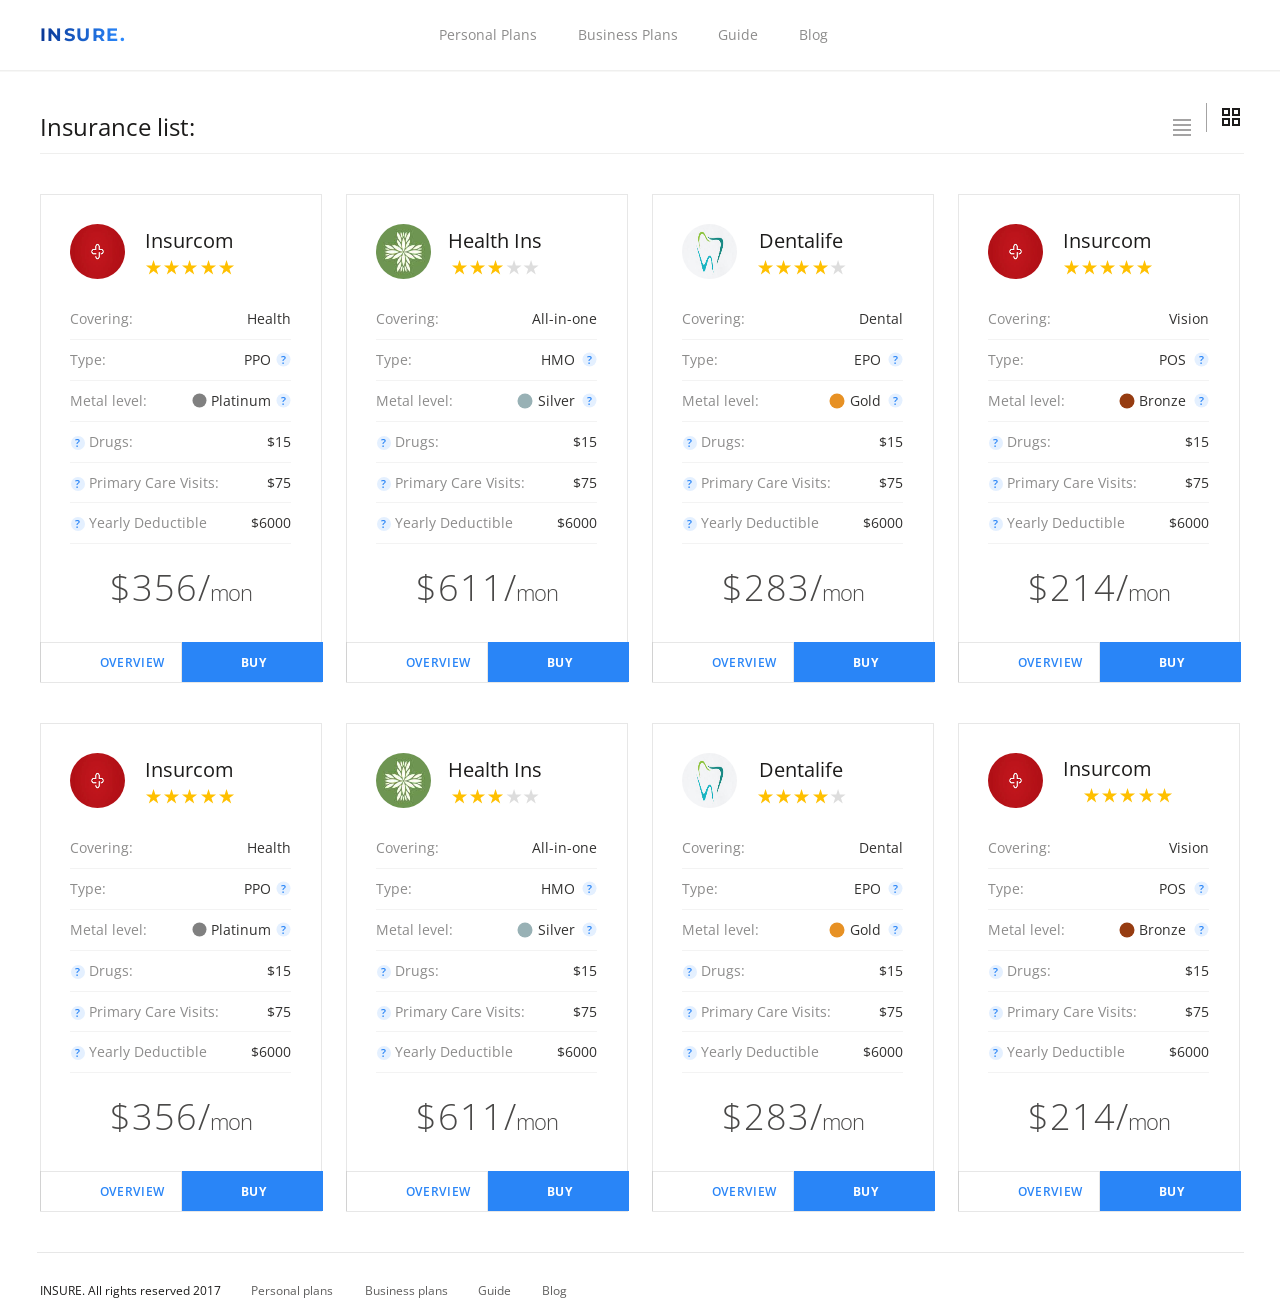
<file: index.html>
<!DOCTYPE html><html lang=en><head><meta charset=UTF-8><meta name=viewport content="width=device-width, initial-scale=1.0, maximum-scale=1.0, user-scalable=no"><title>Test task</title><link rel=stylesheet type=text/css href=./css/style.css><link href="https://fonts.googleapis.com/css?family=Montserrat:900" rel=stylesheet><link href="https://fonts.googleapis.com/css?family=Open+Sans:400,600,700,300" rel=stylesheet></head><body><div class=wrap id=content><div id=container><section class=heat><div class=container><div class=heat__box><h1 class=heat__box__logo>INSURE.</h1><nav class=heat__box__nav><a class=heat__box__nav__link>Personal Plans</a> <a class="heat__box__nav__link heat__box__nav__link--margin">Business Plans</a> <a class="heat__box__nav__link heat__box__nav__link--margin">Guide</a> <a class=heat__box__nav__link>Blog</a></nav><button class=heat_mobile__header__button><div class=heat_mobile__header__button__hamburger></div><div class=heat_mobile__header__button__hamburger></div><div class=heat_mobile__header__button__hamburger></div></button></div></div></section><section class=insurance_list><div class=container><div class=insurance_list--box><h3 class=insurance_list__title>Insurance list:</h3><nav class=insurance_list__menu><button href="/" id=btn1 class=insurance_list__menu__link><div class="insurance_list__menu__link--table insurance_list__menu__link--table_card"></div><div class="insurance_list__menu__link--table insurance_list__menu__link--table_card"></div><div class="insurance_list__menu__link--table insurance_list__menu__link--table_card"></div><div class="insurance_list__menu__link--table insurance_list__menu__link--table_card"></div></button> <button href="/" id=btn2 class="insurance_list__menu__link insurance_list__menu__link--table_list"><div class="insurance_list__menu__link--card insurance_list__menu__link--card_card"></div><div class="insurance_list__menu__link--card insurance_list__menu__link--card_card"></div><div class="insurance_list__menu__link--card insurance_list__menu__link--card_card"></div><div class="insurance_list__menu__link--card insurance_list__menu__link--card_card"></div></button></nav></div></div></section><section class=insurance_card><div class=container><div class=insurance_card__container><article class=insurance_card__box><div class=insurance_card__box__logo><img src=./images/pic/icon/icon_1.jpg class=insurance_card__box__logo__img><div class=insurance_card__box__star_box><p class=insurance_card__box__star_box__content>Insurcom</p><div class=insurance_card__box__star_box__star><div class=insurance_card__box__star_box__star><svg width=17 height=15 viewbox="0 0 17 15" version=1.1 xmlns=http://www.w3.org/2000/svg xmlns:xlink=http://www.w3.org/1999/xlink><g id=Canvas fill=none><path id="Star 2" d="M 7.94118 0L 9.72408 5.52786L 15.4937 5.52786L 10.826 8.94427L 12.6089 14.4721L 7.94118 11.0557L 3.27347 14.4721L 5.05638 8.94427L 0.388669 5.52786L 6.15827 5.52786L 7.94118 0Z" transform="translate(0.588257 0)" fill=#FFC000></path></g></svg></div><div class=insurance_card__box__star_box__star><svg width=17 height=15 viewbox="0 0 17 15" version=1.1 xmlns=http://www.w3.org/2000/svg xmlns:xlink=http://www.w3.org/1999/xlink><g id=Canvas fill=none><path id="Star 2" d="M 7.94118 0L 9.72408 5.52786L 15.4937 5.52786L 10.826 8.94427L 12.6089 14.4721L 7.94118 11.0557L 3.27347 14.4721L 5.05638 8.94427L 0.388669 5.52786L 6.15827 5.52786L 7.94118 0Z" transform="translate(0.588257 0)" fill=#FFC000></path></g></svg></div><div class=insurance_card__box__star_box__star><svg width=17 height=15 viewbox="0 0 17 15" version=1.1 xmlns=http://www.w3.org/2000/svg xmlns:xlink=http://www.w3.org/1999/xlink><g id=Canvas fill=none><path id="Star 2" d="M 7.94118 0L 9.72408 5.52786L 15.4937 5.52786L 10.826 8.94427L 12.6089 14.4721L 7.94118 11.0557L 3.27347 14.4721L 5.05638 8.94427L 0.388669 5.52786L 6.15827 5.52786L 7.94118 0Z" transform="translate(0.588257 0)" fill=#FFC000></path></g></svg></div><div class=insurance_card__box__star_box__star><svg width=17 height=15 viewbox="0 0 17 15" version=1.1 xmlns=http://www.w3.org/2000/svg xmlns:xlink=http://www.w3.org/1999/xlink><g id=Canvas fill=none><path id="Star 2" d="M 7.94118 0L 9.72408 5.52786L 15.4937 5.52786L 10.826 8.94427L 12.6089 14.4721L 7.94118 11.0557L 3.27347 14.4721L 5.05638 8.94427L 0.388669 5.52786L 6.15827 5.52786L 7.94118 0Z" transform="translate(0.588257 0)" fill=#FFC000></path></g></svg></div><div class=insurance_card__box__star_box__star><svg width=17 height=15 viewbox="0 0 17 15" version=1.1 xmlns=http://www.w3.org/2000/svg xmlns:xlink=http://www.w3.org/1999/xlink><g id=Canvas fill=none><path id="Star 2" d="M 7.94118 0L 9.72408 5.52786L 15.4937 5.52786L 10.826 8.94427L 12.6089 14.4721L 7.94118 11.0557L 3.27347 14.4721L 5.05638 8.94427L 0.388669 5.52786L 6.15827 5.52786L 7.94118 0Z" transform="translate(0.588257 0)" fill=#FFC000></path></g></svg></div></div></div></div><div class=insurance_card__box__content><p class=insurance_card__box__description>Covering:</p><p class=insurance_card__box__value>Health</p></div><div class="insurance_card__box__content insurance_card__box__content--bottom"><p class=insurance_card__box__description>Type:</p><div class="insurance_card__box__content__box insurance_card__box__content__box--right"><p class=insurance_card__box__value>PPO</p><span class="insurance_table__table__tr__what--margin_left insurance_table__table__tr__what">?</span></div></div><div class="insurance_card__box__content insurance_card__box__content--bottom"><p class=insurance_card__box__description>Metal level:</p><div class="insurance_card__box__content__box insurance_card__box__content__box--right"><div class="insurance_table__table__tr__color insurance_table__table__tr__color--platinum insurance_table__table__tr__color--margin"></div><p class=insurance_card__box__value>Platinum</p><span class="insurance_table__table__tr__what--margin_left insurance_table__table__tr__what">?</span></div></div><div class="insurance_card__box__content insurance_card__box__content--bottom"><div class=insurance_card__box__content__box><span class=insurance_table__table__tr__what>?</span><p class="insurance_card__box__description insurance_card__box__description--padding">Drugs:</p></div><p class=insurance_card__box__value>$15</p></div><div class="insurance_card__box__content insurance_card__box__content--bottom insurance_card__box__content--bottom_padding"><div class=insurance_card__box__content__box><span class=insurance_table__table__tr__what>?</span><p class="insurance_card__box__description insurance_card__box__description--padding">Primary Care Visits:</p></div><p class=insurance_card__box__value>$75</p></div><div class="insurance_card__box__content insurance_card__box__content--bottom"><div class=insurance_card__box__content__box><span class=insurance_table__table__tr__what>?</span><p class="insurance_card__box__description insurance_card__box__description--padding">Yearly Deductible</p></div><p class=insurance_card__box__value>$6000</p></div><div class=insurance_card__box__mon><p class=insurance_card__box__mon__content>$356/<span class=insurance_card__box__mon__content--mon>mon</span></p></div><div class=insurance_card__box__button><button class="insurance_table__table__tr__button insurance_table__table__tr__button--overviwe insurance_card__button">Overview</button> <button class="insurance_table__table__tr__button insurance_table__table__tr__button--buy insurance_card__button">BUy</button></div></article><article class="insurance_card__box insurance_card__box--health"><div class=insurance_card__box__logo><img src=./images/pic/icon/icon_2.png class=insurance_card__box__logo__img><div class=insurance_card__box__star_box><p class="insurance_card__box__star_box__content insurance_card__box__star_box__content--health">Health Ins</p><div class=insurance_card__box__star_box__star><div class=insurance_card__box__star_box__star><svg width=17 height=15 viewbox="0 0 17 15" version=1.1 xmlns=http://www.w3.org/2000/svg xmlns:xlink=http://www.w3.org/1999/xlink><g id=Canvas fill=none><path id="Star 2" d="M 7.94118 0L 9.72408 5.52786L 15.4937 5.52786L 10.826 8.94427L 12.6089 14.4721L 7.94118 11.0557L 3.27347 14.4721L 5.05638 8.94427L 0.388669 5.52786L 6.15827 5.52786L 7.94118 0Z" transform="translate(0.588257 0)" fill=#FFC000></path></g></svg></div><div class=insurance_card__box__star_box__star><svg width=17 height=15 viewbox="0 0 17 15" version=1.1 xmlns=http://www.w3.org/2000/svg xmlns:xlink=http://www.w3.org/1999/xlink><g id=Canvas fill=none><path id="Star 2" d="M 7.94118 0L 9.72408 5.52786L 15.4937 5.52786L 10.826 8.94427L 12.6089 14.4721L 7.94118 11.0557L 3.27347 14.4721L 5.05638 8.94427L 0.388669 5.52786L 6.15827 5.52786L 7.94118 0Z" transform="translate(0.588257 0)" fill=#FFC000></path></g></svg></div><div class=insurance_card__box__star_box__star><svg width=17 height=15 viewbox="0 0 17 15" version=1.1 xmlns=http://www.w3.org/2000/svg xmlns:xlink=http://www.w3.org/1999/xlink><g id=Canvas fill=none><path id="Star 2" d="M 7.94118 0L 9.72408 5.52786L 15.4937 5.52786L 10.826 8.94427L 12.6089 14.4721L 7.94118 11.0557L 3.27347 14.4721L 5.05638 8.94427L 0.388669 5.52786L 6.15827 5.52786L 7.94118 0Z" transform="translate(0.588257 0)" fill=#FFC000></path></g></svg></div><div class=insurance_card__box__star_box__star><svg width=16 height=15 viewbox="0 0 16 15" version=1.1 xmlns=http://www.w3.org/2000/svg xmlns:xlink=http://www.w3.org/1999/xlink><g id=Canvas fill=none><path id="Star 2" d="M 7.94118 0L 9.72408 5.52786L 15.4937 5.52786L 10.826 8.94427L 12.6089 14.4721L 7.94118 11.0557L 3.27347 14.4721L 5.05638 8.94427L 0.388669 5.52786L 6.15827 5.52786L 7.94118 0Z" transform="translate(0.117676 0)" fill=#1C1B1A fill-opacity=0.15></path></g></svg></div><div class=insurance_card__box__star_box__star><svg width=16 height=15 viewbox="0 0 16 15" version=1.1 xmlns=http://www.w3.org/2000/svg xmlns:xlink=http://www.w3.org/1999/xlink><g id=Canvas fill=none><path id="Star 2" d="M 7.94118 0L 9.72408 5.52786L 15.4937 5.52786L 10.826 8.94427L 12.6089 14.4721L 7.94118 11.0557L 3.27347 14.4721L 5.05638 8.94427L 0.388669 5.52786L 6.15827 5.52786L 7.94118 0Z" transform="translate(0.117676 0)" fill=#1C1B1A fill-opacity=0.15></path></g></svg></div></div></div></div><div class=insurance_card__box__content><p class=insurance_card__box__description>Covering:</p><p class=insurance_card__box__value>All-in-one</p></div><div class="insurance_card__box__content insurance_card__box__content--bottom"><p class=insurance_card__box__description>Type:</p><div class="insurance_card__box__content__box insurance_card__box__content__box--right"><p class="insurance_card__box__value insurance_card__box__value--margin">HMO</p><span class="insurance_table__table__tr__what--margin_left insurance_table__table__tr__what">?</span></div></div><div class="insurance_card__box__content insurance_card__box__content--bottom"><p class=insurance_card__box__description>Metal level:</p><div class="insurance_card__box__content__box insurance_card__box__content__box--right"><div class="insurance_table__table__tr__color insurance_table__table__tr__color--silver insurance_card__box__content__color--width"></div><p class="insurance_card__box__value insurance_card__box__value--margin">Silver</p><span class="insurance_table__table__tr__what--margin_left insurance_table__table__tr__what">?</span></div></div><div class="insurance_card__box__content insurance_card__box__content--bottom"><div class=insurance_card__box__content__box><span class=insurance_table__table__tr__what>?</span><p class="insurance_card__box__description insurance_card__box__description--padding">Drugs:</p></div><p class=insurance_card__box__value>$15</p></div><div class="insurance_card__box__content insurance_card__box__content--bottom insurance_card__box__content--bottom_padding"><div class=insurance_card__box__content__box><span class=insurance_table__table__tr__what>?</span><p class="insurance_card__box__description insurance_card__box__description--padding">Primary Care Visits:</p></div><p class=insurance_card__box__value>$75</p></div><div class="insurance_card__box__content insurance_card__box__content--bottom"><div class=insurance_card__box__content__box><span class=insurance_table__table__tr__what>?</span><p class="insurance_card__box__description insurance_card__box__description--padding">Yearly Deductible</p></div><p class=insurance_card__box__value>$6000</p></div><div class=insurance_card__box__mon><p class=insurance_card__box__mon__content>$611/<span class=insurance_card__box__mon__content--mon>mon</span></p></div><div class=insurance_card__box__button><button class="insurance_table__table__tr__button insurance_table__table__tr__button--overviwe insurance_card__button">Overview</button> <button class="insurance_table__table__tr__button insurance_table__table__tr__button--buy insurance_card__button">BUy</button></div></article><article class="insurance_card__box insurance_card__box--dentalife"><div class=insurance_card__box__logo><img src=./images/pic/icon/icon_3.jpg class=insurance_card__box__logo__img><div class=insurance_card__box__star_box><p class="insurance_card__box__star_box__content insurance_card__box__star_box__content--dentalife">Dentalife</p><div class=insurance_card__box__star_box__star><div class=insurance_card__box__star_box__star><svg width=17 height=15 viewbox="0 0 17 15" version=1.1 xmlns=http://www.w3.org/2000/svg xmlns:xlink=http://www.w3.org/1999/xlink><g id=Canvas fill=none><path id="Star 2" d="M 7.94118 0L 9.72408 5.52786L 15.4937 5.52786L 10.826 8.94427L 12.6089 14.4721L 7.94118 11.0557L 3.27347 14.4721L 5.05638 8.94427L 0.388669 5.52786L 6.15827 5.52786L 7.94118 0Z" transform="translate(0.588257 0)" fill=#FFC000></path></g></svg></div><div class=insurance_card__box__star_box__star><svg width=17 height=15 viewbox="0 0 17 15" version=1.1 xmlns=http://www.w3.org/2000/svg xmlns:xlink=http://www.w3.org/1999/xlink><g id=Canvas fill=none><path id="Star 2" d="M 7.94118 0L 9.72408 5.52786L 15.4937 5.52786L 10.826 8.94427L 12.6089 14.4721L 7.94118 11.0557L 3.27347 14.4721L 5.05638 8.94427L 0.388669 5.52786L 6.15827 5.52786L 7.94118 0Z" transform="translate(0.588257 0)" fill=#FFC000></path></g></svg></div><div class=insurance_card__box__star_box__star><svg width=17 height=15 viewbox="0 0 17 15" version=1.1 xmlns=http://www.w3.org/2000/svg xmlns:xlink=http://www.w3.org/1999/xlink><g id=Canvas fill=none><path id="Star 2" d="M 7.94118 0L 9.72408 5.52786L 15.4937 5.52786L 10.826 8.94427L 12.6089 14.4721L 7.94118 11.0557L 3.27347 14.4721L 5.05638 8.94427L 0.388669 5.52786L 6.15827 5.52786L 7.94118 0Z" transform="translate(0.588257 0)" fill=#FFC000></path></g></svg></div><div class=insurance_card__box__star_box__star><svg width=17 height=15 viewbox="0 0 17 15" version=1.1 xmlns=http://www.w3.org/2000/svg xmlns:xlink=http://www.w3.org/1999/xlink><g id=Canvas fill=none><path id="Star 2" d="M 7.94118 0L 9.72408 5.52786L 15.4937 5.52786L 10.826 8.94427L 12.6089 14.4721L 7.94118 11.0557L 3.27347 14.4721L 5.05638 8.94427L 0.388669 5.52786L 6.15827 5.52786L 7.94118 0Z" transform="translate(0.588257 0)" fill=#FFC000></path></g></svg></div><div class=insurance_card__box__star_box__star><svg width=16 height=15 viewbox="0 0 16 15" version=1.1 xmlns=http://www.w3.org/2000/svg xmlns:xlink=http://www.w3.org/1999/xlink><g id=Canvas fill=none><path id="Star 2" d="M 7.94118 0L 9.72408 5.52786L 15.4937 5.52786L 10.826 8.94427L 12.6089 14.4721L 7.94118 11.0557L 3.27347 14.4721L 5.05638 8.94427L 0.388669 5.52786L 6.15827 5.52786L 7.94118 0Z" transform="translate(0.117676 0)" fill=#1C1B1A fill-opacity=0.15></path></g></svg></div></div></div></div><div class=insurance_card__box__content><p class=insurance_card__box__description>Covering:</p><p class=insurance_card__box__value>Dental</p></div><div class="insurance_card__box__content insurance_card__box__content--bottom"><p class=insurance_card__box__description>Type:</p><div class="insurance_card__box__content__box insurance_card__box__content__box--right"><p class="insurance_card__box__value insurance_card__box__value--margin">EPO</p><span class="insurance_table__table__tr__what--margin_left insurance_table__table__tr__what">?</span></div></div><div class="insurance_card__box__content insurance_card__box__content--bottom"><p class=insurance_card__box__description>Metal level:</p><div class="insurance_card__box__content__box insurance_card__box__content__box--right"><div class="insurance_table__table__tr__color insurance_table__table__tr__color--gold insurance_card__box__content__color--width"></div><p class="insurance_card__box__value insurance_card__box__value--margin">Gold</p><span class="insurance_table__table__tr__what--margin_left insurance_table__table__tr__what">?</span></div></div><div class="insurance_card__box__content insurance_card__box__content--bottom"><div class=insurance_card__box__content__box><span class=insurance_table__table__tr__what>?</span><p class="insurance_card__box__description insurance_card__box__description--padding">Drugs:</p></div><p class=insurance_card__box__value>$15</p></div><div class="insurance_card__box__content insurance_card__box__content--bottom insurance_card__box__content--bottom_padding"><div class=insurance_card__box__content__box><span class=insurance_table__table__tr__what>?</span><p class="insurance_card__box__description insurance_card__box__description--padding">Primary Care Visits:</p></div><p class=insurance_card__box__value>$75</p></div><div class="insurance_card__box__content insurance_card__box__content--bottom"><div class=insurance_card__box__content__box><span class=insurance_table__table__tr__what>?</span><p class="insurance_card__box__description insurance_card__box__description--padding">Yearly Deductible</p></div><p class=insurance_card__box__value>$6000</p></div><div class=insurance_card__box__mon><p class=insurance_card__box__mon__content>$283/<span class=insurance_card__box__mon__content--mon>mon</span></p></div><div class=insurance_card__box__button><button class="insurance_table__table__tr__button insurance_table__table__tr__button--overviwe insurance_card__button">Overview</button> <button class="insurance_table__table__tr__button insurance_table__table__tr__button--buy insurance_card__button">BUy</button></div></article><article class="insurance_card__box insurance_card__box--dentalife--insurcom"><div class=insurance_card__box__logo><img src=./images/pic/icon/icon_1.jpg class=insurance_card__box__logo__img><div class=insurance_card__box__star_box><p class=insurance_card__box__star_box__content>Insurcom</p><div class=insurance_card__box__star_box__star><div class=insurance_card__box__star_box__star><svg width=17 height=15 viewbox="0 0 17 15" version=1.1 xmlns=http://www.w3.org/2000/svg xmlns:xlink=http://www.w3.org/1999/xlink><g id=Canvas fill=none><path id="Star 2" d="M 7.94118 0L 9.72408 5.52786L 15.4937 5.52786L 10.826 8.94427L 12.6089 14.4721L 7.94118 11.0557L 3.27347 14.4721L 5.05638 8.94427L 0.388669 5.52786L 6.15827 5.52786L 7.94118 0Z" transform="translate(0.588257 0)" fill=#FFC000></path></g></svg></div><div class=insurance_card__box__star_box__star><svg width=17 height=15 viewbox="0 0 17 15" version=1.1 xmlns=http://www.w3.org/2000/svg xmlns:xlink=http://www.w3.org/1999/xlink><g id=Canvas fill=none><path id="Star 2" d="M 7.94118 0L 9.72408 5.52786L 15.4937 5.52786L 10.826 8.94427L 12.6089 14.4721L 7.94118 11.0557L 3.27347 14.4721L 5.05638 8.94427L 0.388669 5.52786L 6.15827 5.52786L 7.94118 0Z" transform="translate(0.588257 0)" fill=#FFC000></path></g></svg></div><div class=insurance_card__box__star_box__star><svg width=17 height=15 viewbox="0 0 17 15" version=1.1 xmlns=http://www.w3.org/2000/svg xmlns:xlink=http://www.w3.org/1999/xlink><g id=Canvas fill=none><path id="Star 2" d="M 7.94118 0L 9.72408 5.52786L 15.4937 5.52786L 10.826 8.94427L 12.6089 14.4721L 7.94118 11.0557L 3.27347 14.4721L 5.05638 8.94427L 0.388669 5.52786L 6.15827 5.52786L 7.94118 0Z" transform="translate(0.588257 0)" fill=#FFC000></path></g></svg></div><div class=insurance_card__box__star_box__star><svg width=17 height=15 viewbox="0 0 17 15" version=1.1 xmlns=http://www.w3.org/2000/svg xmlns:xlink=http://www.w3.org/1999/xlink><g id=Canvas fill=none><path id="Star 2" d="M 7.94118 0L 9.72408 5.52786L 15.4937 5.52786L 10.826 8.94427L 12.6089 14.4721L 7.94118 11.0557L 3.27347 14.4721L 5.05638 8.94427L 0.388669 5.52786L 6.15827 5.52786L 7.94118 0Z" transform="translate(0.588257 0)" fill=#FFC000></path></g></svg></div><div class=insurance_card__box__star_box__star><svg width=17 height=15 viewbox="0 0 17 15" version=1.1 xmlns=http://www.w3.org/2000/svg xmlns:xlink=http://www.w3.org/1999/xlink><g id=Canvas fill=none><path id="Star 2" d="M 7.94118 0L 9.72408 5.52786L 15.4937 5.52786L 10.826 8.94427L 12.6089 14.4721L 7.94118 11.0557L 3.27347 14.4721L 5.05638 8.94427L 0.388669 5.52786L 6.15827 5.52786L 7.94118 0Z" transform="translate(0.588257 0)" fill=#FFC000></path></g></svg></div></div></div></div><div class=insurance_card__box__content><p class=insurance_card__box__description>Covering:</p><p class=insurance_card__box__value>Vision</p></div><div class="insurance_card__box__content insurance_card__box__content--bottom"><p class=insurance_card__box__description>Type:</p><div class="insurance_card__box__content__box insurance_card__box__content__box--right"><p class="insurance_card__box__value insurance_card__box__value--margin_insurcom">POS</p><span class="insurance_table__table__tr__what--margin_left insurance_table__table__tr__what">?</span></div></div><div class="insurance_card__box__content insurance_card__box__content--bottom"><p class=insurance_card__box__description>Metal level:</p><div class="insurance_card__box__content__box insurance_card__box__content__box--right"><div class="insurance_table__table__tr__color insurance_table__table__tr__color--bronze insurance_card__box__content__color--width"></div><p class="insurance_card__box__value insurance_card__box__value--margin_insurcom">Bronze</p><span class="insurance_table__table__tr__what--margin_left insurance_table__table__tr__what">?</span></div></div><div class="insurance_card__box__content insurance_card__box__content--bottom"><div class=insurance_card__box__content__box><span class=insurance_table__table__tr__what>?</span><p class="insurance_card__box__description insurance_card__box__description--padding">Drugs:</p></div><p class=insurance_card__box__value>$15</p></div><div class="insurance_card__box__content insurance_card__box__content--bottom insurance_card__box__content--bottom_padding"><div class=insurance_card__box__content__box><span class=insurance_table__table__tr__what>?</span><p class="insurance_card__box__description insurance_card__box__description--padding">Primary Care Visits:</p></div><p class=insurance_card__box__value>$75</p></div><div class="insurance_card__box__content insurance_card__box__content--bottom"><div class=insurance_card__box__content__box><span class=insurance_table__table__tr__what>?</span><p class="insurance_card__box__description insurance_card__box__description--padding">Yearly Deductible</p></div><p class=insurance_card__box__value>$6000</p></div><div class=insurance_card__box__mon><p class=insurance_card__box__mon__content>$214/<span class=insurance_card__box__mon__content--mon>mon</span></p></div><div class=insurance_card__box__button><button class="insurance_table__table__tr__button insurance_table__table__tr__button--overviwe insurance_card__button">Overview</button> <button class="insurance_table__table__tr__button insurance_table__table__tr__button--buy insurance_card__button">BUy</button></div></article><article class=insurance_card__box><div class=insurance_card__box__logo><img src=./images/pic/icon/icon_1.jpg class=insurance_card__box__logo__img><div class=insurance_card__box__star_box><p class=insurance_card__box__star_box__content>Insurcom</p><div class=insurance_card__box__star_box__star><div class=insurance_card__box__star_box__star><svg width=17 height=15 viewbox="0 0 17 15" version=1.1 xmlns=http://www.w3.org/2000/svg xmlns:xlink=http://www.w3.org/1999/xlink><g id=Canvas fill=none><path id="Star 2" d="M 7.94118 0L 9.72408 5.52786L 15.4937 5.52786L 10.826 8.94427L 12.6089 14.4721L 7.94118 11.0557L 3.27347 14.4721L 5.05638 8.94427L 0.388669 5.52786L 6.15827 5.52786L 7.94118 0Z" transform="translate(0.588257 0)" fill=#FFC000></path></g></svg></div><div class=insurance_card__box__star_box__star><svg width=17 height=15 viewbox="0 0 17 15" version=1.1 xmlns=http://www.w3.org/2000/svg xmlns:xlink=http://www.w3.org/1999/xlink><g id=Canvas fill=none><path id="Star 2" d="M 7.94118 0L 9.72408 5.52786L 15.4937 5.52786L 10.826 8.94427L 12.6089 14.4721L 7.94118 11.0557L 3.27347 14.4721L 5.05638 8.94427L 0.388669 5.52786L 6.15827 5.52786L 7.94118 0Z" transform="translate(0.588257 0)" fill=#FFC000></path></g></svg></div><div class=insurance_card__box__star_box__star><svg width=17 height=15 viewbox="0 0 17 15" version=1.1 xmlns=http://www.w3.org/2000/svg xmlns:xlink=http://www.w3.org/1999/xlink><g id=Canvas fill=none><path id="Star 2" d="M 7.94118 0L 9.72408 5.52786L 15.4937 5.52786L 10.826 8.94427L 12.6089 14.4721L 7.94118 11.0557L 3.27347 14.4721L 5.05638 8.94427L 0.388669 5.52786L 6.15827 5.52786L 7.94118 0Z" transform="translate(0.588257 0)" fill=#FFC000></path></g></svg></div><div class=insurance_card__box__star_box__star><svg width=17 height=15 viewbox="0 0 17 15" version=1.1 xmlns=http://www.w3.org/2000/svg xmlns:xlink=http://www.w3.org/1999/xlink><g id=Canvas fill=none><path id="Star 2" d="M 7.94118 0L 9.72408 5.52786L 15.4937 5.52786L 10.826 8.94427L 12.6089 14.4721L 7.94118 11.0557L 3.27347 14.4721L 5.05638 8.94427L 0.388669 5.52786L 6.15827 5.52786L 7.94118 0Z" transform="translate(0.588257 0)" fill=#FFC000></path></g></svg></div><div class=insurance_card__box__star_box__star><svg width=17 height=15 viewbox="0 0 17 15" version=1.1 xmlns=http://www.w3.org/2000/svg xmlns:xlink=http://www.w3.org/1999/xlink><g id=Canvas fill=none><path id="Star 2" d="M 7.94118 0L 9.72408 5.52786L 15.4937 5.52786L 10.826 8.94427L 12.6089 14.4721L 7.94118 11.0557L 3.27347 14.4721L 5.05638 8.94427L 0.388669 5.52786L 6.15827 5.52786L 7.94118 0Z" transform="translate(0.588257 0)" fill=#FFC000></path></g></svg></div></div></div></div><div class=insurance_card__box__content><p class=insurance_card__box__description>Covering:</p><p class=insurance_card__box__value>Health</p></div><div class="insurance_card__box__content insurance_card__box__content--bottom"><p class=insurance_card__box__description>Type:</p><div class="insurance_card__box__content__box insurance_card__box__content__box--right"><p class=insurance_card__box__value>PPO</p><span class="insurance_table__table__tr__what--margin_left insurance_table__table__tr__what">?</span></div></div><div class="insurance_card__box__content insurance_card__box__content--bottom"><p class=insurance_card__box__description>Metal level:</p><div class="insurance_card__box__content__box insurance_card__box__content__box--right"><div class="insurance_table__table__tr__color insurance_table__table__tr__color--platinum insurance_table__table__tr__color--margin"></div><p class=insurance_card__box__value>Platinum</p><span class="insurance_table__table__tr__what--margin_left insurance_table__table__tr__what">?</span></div></div><div class="insurance_card__box__content insurance_card__box__content--bottom"><div class=insurance_card__box__content__box><span class=insurance_table__table__tr__what>?</span><p class="insurance_card__box__description insurance_card__box__description--padding">Drugs:</p></div><p class=insurance_card__box__value>$15</p></div><div class="insurance_card__box__content insurance_card__box__content--bottom insurance_card__box__content--bottom_padding"><div class=insurance_card__box__content__box><span class=insurance_table__table__tr__what>?</span><p class="insurance_card__box__description insurance_card__box__description--padding">Primary Care Visits:</p></div><p class=insurance_card__box__value>$75</p></div><div class="insurance_card__box__content insurance_card__box__content--bottom"><div class=insurance_card__box__content__box><span class=insurance_table__table__tr__what>?</span><p class="insurance_card__box__description insurance_card__box__description--padding">Yearly Deductible</p></div><p class=insurance_card__box__value>$6000</p></div><div class=insurance_card__box__mon><p class=insurance_card__box__mon__content>$356/<span class=insurance_card__box__mon__content--mon>mon</span></p></div><div class=insurance_card__box__button><button class="insurance_table__table__tr__button insurance_table__table__tr__button--overviwe insurance_card__button">Overview</button> <button class="insurance_table__table__tr__button insurance_table__table__tr__button--buy insurance_card__button">BUy</button></div></article><article class="insurance_card__box insurance_card__box--health"><div class=insurance_card__box__logo><img src=./images/pic/icon/icon_2.png class=insurance_card__box__logo__img><div class=insurance_card__box__star_box><p class="insurance_card__box__star_box__content insurance_card__box__star_box__content--health">Health Ins</p><div class=insurance_card__box__star_box__star><div class=insurance_card__box__star_box__star><svg width=17 height=15 viewbox="0 0 17 15" version=1.1 xmlns=http://www.w3.org/2000/svg xmlns:xlink=http://www.w3.org/1999/xlink><g id=Canvas fill=none><path id="Star 2" d="M 7.94118 0L 9.72408 5.52786L 15.4937 5.52786L 10.826 8.94427L 12.6089 14.4721L 7.94118 11.0557L 3.27347 14.4721L 5.05638 8.94427L 0.388669 5.52786L 6.15827 5.52786L 7.94118 0Z" transform="translate(0.588257 0)" fill=#FFC000></path></g></svg></div><div class=insurance_card__box__star_box__star><svg width=17 height=15 viewbox="0 0 17 15" version=1.1 xmlns=http://www.w3.org/2000/svg xmlns:xlink=http://www.w3.org/1999/xlink><g id=Canvas fill=none><path id="Star 2" d="M 7.94118 0L 9.72408 5.52786L 15.4937 5.52786L 10.826 8.94427L 12.6089 14.4721L 7.94118 11.0557L 3.27347 14.4721L 5.05638 8.94427L 0.388669 5.52786L 6.15827 5.52786L 7.94118 0Z" transform="translate(0.588257 0)" fill=#FFC000></path></g></svg></div><div class=insurance_card__box__star_box__star><svg width=17 height=15 viewbox="0 0 17 15" version=1.1 xmlns=http://www.w3.org/2000/svg xmlns:xlink=http://www.w3.org/1999/xlink><g id=Canvas fill=none><path id="Star 2" d="M 7.94118 0L 9.72408 5.52786L 15.4937 5.52786L 10.826 8.94427L 12.6089 14.4721L 7.94118 11.0557L 3.27347 14.4721L 5.05638 8.94427L 0.388669 5.52786L 6.15827 5.52786L 7.94118 0Z" transform="translate(0.588257 0)" fill=#FFC000></path></g></svg></div><div class=insurance_card__box__star_box__star><svg width=16 height=15 viewbox="0 0 16 15" version=1.1 xmlns=http://www.w3.org/2000/svg xmlns:xlink=http://www.w3.org/1999/xlink><g id=Canvas fill=none><path id="Star 2" d="M 7.94118 0L 9.72408 5.52786L 15.4937 5.52786L 10.826 8.94427L 12.6089 14.4721L 7.94118 11.0557L 3.27347 14.4721L 5.05638 8.94427L 0.388669 5.52786L 6.15827 5.52786L 7.94118 0Z" transform="translate(0.117676 0)" fill=#1C1B1A fill-opacity=0.15></path></g></svg></div><div class=insurance_card__box__star_box__star><svg width=16 height=15 viewbox="0 0 16 15" version=1.1 xmlns=http://www.w3.org/2000/svg xmlns:xlink=http://www.w3.org/1999/xlink><g id=Canvas fill=none><path id="Star 2" d="M 7.94118 0L 9.72408 5.52786L 15.4937 5.52786L 10.826 8.94427L 12.6089 14.4721L 7.94118 11.0557L 3.27347 14.4721L 5.05638 8.94427L 0.388669 5.52786L 6.15827 5.52786L 7.94118 0Z" transform="translate(0.117676 0)" fill=#1C1B1A fill-opacity=0.15></path></g></svg></div></div></div></div><div class=insurance_card__box__content><p class=insurance_card__box__description>Covering:</p><p class=insurance_card__box__value>All-in-one</p></div><div class="insurance_card__box__content insurance_card__box__content--bottom"><p class=insurance_card__box__description>Type:</p><div class="insurance_card__box__content__box insurance_card__box__content__box--right"><p class="insurance_card__box__value insurance_card__box__value--margin">HMO</p><span class="insurance_table__table__tr__what--margin_left insurance_table__table__tr__what">?</span></div></div><div class="insurance_card__box__content insurance_card__box__content--bottom"><p class=insurance_card__box__description>Metal level:</p><div class="insurance_card__box__content__box insurance_card__box__content__box--right"><div class="insurance_table__table__tr__color insurance_table__table__tr__color--silver insurance_card__box__content__color--width"></div><p class="insurance_card__box__value insurance_card__box__value--margin">Silver</p><span class="insurance_table__table__tr__what--margin_left insurance_table__table__tr__what">?</span></div></div><div class="insurance_card__box__content insurance_card__box__content--bottom"><div class=insurance_card__box__content__box><span class=insurance_table__table__tr__what>?</span><p class="insurance_card__box__description insurance_card__box__description--padding">Drugs:</p></div><p class=insurance_card__box__value>$15</p></div><div class="insurance_card__box__content insurance_card__box__content--bottom insurance_card__box__content--bottom_padding"><div class=insurance_card__box__content__box><span class=insurance_table__table__tr__what>?</span><p class="insurance_card__box__description insurance_card__box__description--padding">Primary Care Visits:</p></div><p class=insurance_card__box__value>$75</p></div><div class="insurance_card__box__content insurance_card__box__content--bottom"><div class=insurance_card__box__content__box><span class=insurance_table__table__tr__what>?</span><p class="insurance_card__box__description insurance_card__box__description--padding">Yearly Deductible</p></div><p class=insurance_card__box__value>$6000</p></div><div class=insurance_card__box__mon><p class=insurance_card__box__mon__content>$611/<span class=insurance_card__box__mon__content--mon>mon</span></p></div><div class=insurance_card__box__button><button class="insurance_table__table__tr__button insurance_table__table__tr__button--overviwe insurance_card__button">Overview</button> <button class="insurance_table__table__tr__button insurance_table__table__tr__button--buy insurance_card__button">BUy</button></div></article><article class="insurance_card__box insurance_card__box--dentalife"><div class=insurance_card__box__logo><img src=./images/pic/icon/icon_3.jpg class=insurance_card__box__logo__img><div class=insurance_card__box__star_box><p class="insurance_card__box__star_box__content insurance_card__box__star_box__content--dentalife">Dentalife</p><div class=insurance_card__box__star_box__star><div class=insurance_card__box__star_box__star><svg width=17 height=15 viewbox="0 0 17 15" version=1.1 xmlns=http://www.w3.org/2000/svg xmlns:xlink=http://www.w3.org/1999/xlink><g id=Canvas fill=none><path id="Star 2" d="M 7.94118 0L 9.72408 5.52786L 15.4937 5.52786L 10.826 8.94427L 12.6089 14.4721L 7.94118 11.0557L 3.27347 14.4721L 5.05638 8.94427L 0.388669 5.52786L 6.15827 5.52786L 7.94118 0Z" transform="translate(0.588257 0)" fill=#FFC000></path></g></svg></div><div class=insurance_card__box__star_box__star><svg width=17 height=15 viewbox="0 0 17 15" version=1.1 xmlns=http://www.w3.org/2000/svg xmlns:xlink=http://www.w3.org/1999/xlink><g id=Canvas fill=none><path id="Star 2" d="M 7.94118 0L 9.72408 5.52786L 15.4937 5.52786L 10.826 8.94427L 12.6089 14.4721L 7.94118 11.0557L 3.27347 14.4721L 5.05638 8.94427L 0.388669 5.52786L 6.15827 5.52786L 7.94118 0Z" transform="translate(0.588257 0)" fill=#FFC000></path></g></svg></div><div class=insurance_card__box__star_box__star><svg width=17 height=15 viewbox="0 0 17 15" version=1.1 xmlns=http://www.w3.org/2000/svg xmlns:xlink=http://www.w3.org/1999/xlink><g id=Canvas fill=none><path id="Star 2" d="M 7.94118 0L 9.72408 5.52786L 15.4937 5.52786L 10.826 8.94427L 12.6089 14.4721L 7.94118 11.0557L 3.27347 14.4721L 5.05638 8.94427L 0.388669 5.52786L 6.15827 5.52786L 7.94118 0Z" transform="translate(0.588257 0)" fill=#FFC000></path></g></svg></div><div class=insurance_card__box__star_box__star><svg width=17 height=15 viewbox="0 0 17 15" version=1.1 xmlns=http://www.w3.org/2000/svg xmlns:xlink=http://www.w3.org/1999/xlink><g id=Canvas fill=none><path id="Star 2" d="M 7.94118 0L 9.72408 5.52786L 15.4937 5.52786L 10.826 8.94427L 12.6089 14.4721L 7.94118 11.0557L 3.27347 14.4721L 5.05638 8.94427L 0.388669 5.52786L 6.15827 5.52786L 7.94118 0Z" transform="translate(0.588257 0)" fill=#FFC000></path></g></svg></div><div class=insurance_card__box__star_box__star><svg width=16 height=15 viewbox="0 0 16 15" version=1.1 xmlns=http://www.w3.org/2000/svg xmlns:xlink=http://www.w3.org/1999/xlink><g id=Canvas fill=none><path id="Star 2" d="M 7.94118 0L 9.72408 5.52786L 15.4937 5.52786L 10.826 8.94427L 12.6089 14.4721L 7.94118 11.0557L 3.27347 14.4721L 5.05638 8.94427L 0.388669 5.52786L 6.15827 5.52786L 7.94118 0Z" transform="translate(0.117676 0)" fill=#1C1B1A fill-opacity=0.15></path></g></svg></div></div></div></div><div class=insurance_card__box__content><p class=insurance_card__box__description>Covering:</p><p class=insurance_card__box__value>Dental</p></div><div class="insurance_card__box__content insurance_card__box__content--bottom"><p class=insurance_card__box__description>Type:</p><div class="insurance_card__box__content__box insurance_card__box__content__box--right"><p class="insurance_card__box__value insurance_card__box__value--margin">EPO</p><span class="insurance_table__table__tr__what--margin_left insurance_table__table__tr__what">?</span></div></div><div class="insurance_card__box__content insurance_card__box__content--bottom"><p class=insurance_card__box__description>Metal level:</p><div class="insurance_card__box__content__box insurance_card__box__content__box--right"><div class="insurance_table__table__tr__color insurance_table__table__tr__color--gold insurance_card__box__content__color--width"></div><p class="insurance_card__box__value insurance_card__box__value--margin">Gold</p><span class="insurance_table__table__tr__what--margin_left insurance_table__table__tr__what">?</span></div></div><div class="insurance_card__box__content insurance_card__box__content--bottom"><div class=insurance_card__box__content__box><span class=insurance_table__table__tr__what>?</span><p class="insurance_card__box__description insurance_card__box__description--padding">Drugs:</p></div><p class=insurance_card__box__value>$15</p></div><div class="insurance_card__box__content insurance_card__box__content--bottom insurance_card__box__content--bottom_padding"><div class=insurance_card__box__content__box><span class=insurance_table__table__tr__what>?</span><p class="insurance_card__box__description insurance_card__box__description--padding">Primary Care Visits:</p></div><p class=insurance_card__box__value>$75</p></div><div class="insurance_card__box__content insurance_card__box__content--bottom"><div class=insurance_card__box__content__box><span class=insurance_table__table__tr__what>?</span><p class="insurance_card__box__description insurance_card__box__description--padding">Yearly Deductible</p></div><p class=insurance_card__box__value>$6000</p></div><div class=insurance_card__box__mon><p class=insurance_card__box__mon__content>$283/<span class=insurance_card__box__mon__content--mon>mon</span></p></div><div class=insurance_card__box__button><button class="insurance_table__table__tr__button insurance_table__table__tr__button--overviwe insurance_card__button">Overview</button> <button class="insurance_table__table__tr__button insurance_table__table__tr__button--buy insurance_card__button">BUy</button></div></article><article class="insurance_card__box insurance_card__box--dentalife--insurcom"><div class=insurance_card__box__logo><img src=./images/pic/icon/icon_1.jpg class=insurance_card__box__logo__img><div class=insurance_card__box__star_box><p class=insurance_card__box__star_box__content>Insurcom</p><div class=insurance_card__box__star_box><div class=insurance_card__box__star_box__star><svg width=17 height=15 viewbox="0 0 17 15" version=1.1 xmlns=http://www.w3.org/2000/svg xmlns:xlink=http://www.w3.org/1999/xlink><g id=Canvas fill=none><path id="Star 2" d="M 7.94118 0L 9.72408 5.52786L 15.4937 5.52786L 10.826 8.94427L 12.6089 14.4721L 7.94118 11.0557L 3.27347 14.4721L 5.05638 8.94427L 0.388669 5.52786L 6.15827 5.52786L 7.94118 0Z" transform="translate(0.588257 0)" fill=#FFC000></path></g></svg></div><div class=insurance_card__box__star_box__star><svg width=17 height=15 viewbox="0 0 17 15" version=1.1 xmlns=http://www.w3.org/2000/svg xmlns:xlink=http://www.w3.org/1999/xlink><g id=Canvas fill=none><path id="Star 2" d="M 7.94118 0L 9.72408 5.52786L 15.4937 5.52786L 10.826 8.94427L 12.6089 14.4721L 7.94118 11.0557L 3.27347 14.4721L 5.05638 8.94427L 0.388669 5.52786L 6.15827 5.52786L 7.94118 0Z" transform="translate(0.588257 0)" fill=#FFC000></path></g></svg></div><div class=insurance_card__box__star_box__star><svg width=17 height=15 viewbox="0 0 17 15" version=1.1 xmlns=http://www.w3.org/2000/svg xmlns:xlink=http://www.w3.org/1999/xlink><g id=Canvas fill=none><path id="Star 2" d="M 7.94118 0L 9.72408 5.52786L 15.4937 5.52786L 10.826 8.94427L 12.6089 14.4721L 7.94118 11.0557L 3.27347 14.4721L 5.05638 8.94427L 0.388669 5.52786L 6.15827 5.52786L 7.94118 0Z" transform="translate(0.588257 0)" fill=#FFC000></path></g></svg></div><div class=insurance_card__box__star_box__star><svg width=17 height=15 viewbox="0 0 17 15" version=1.1 xmlns=http://www.w3.org/2000/svg xmlns:xlink=http://www.w3.org/1999/xlink><g id=Canvas fill=none><path id="Star 2" d="M 7.94118 0L 9.72408 5.52786L 15.4937 5.52786L 10.826 8.94427L 12.6089 14.4721L 7.94118 11.0557L 3.27347 14.4721L 5.05638 8.94427L 0.388669 5.52786L 6.15827 5.52786L 7.94118 0Z" transform="translate(0.588257 0)" fill=#FFC000></path></g></svg></div><div class=insurance_card__box__star_box__star><svg width=17 height=15 viewbox="0 0 17 15" version=1.1 xmlns=http://www.w3.org/2000/svg xmlns:xlink=http://www.w3.org/1999/xlink><g id=Canvas fill=none><path id="Star 2" d="M 7.94118 0L 9.72408 5.52786L 15.4937 5.52786L 10.826 8.94427L 12.6089 14.4721L 7.94118 11.0557L 3.27347 14.4721L 5.05638 8.94427L 0.388669 5.52786L 6.15827 5.52786L 7.94118 0Z" transform="translate(0.588257 0)" fill=#FFC000></path></g></svg></div></div></div></div><div class=insurance_card__box__content><p class=insurance_card__box__description>Covering:</p><p class=insurance_card__box__value>Vision</p></div><div class="insurance_card__box__content insurance_card__box__content--bottom"><p class=insurance_card__box__description>Type:</p><div class="insurance_card__box__content__box insurance_card__box__content__box--right"><p class="insurance_card__box__value insurance_card__box__value--margin_insurcom">POS</p><span class="insurance_table__table__tr__what--margin_left insurance_table__table__tr__what">?</span></div></div><div class="insurance_card__box__content insurance_card__box__content--bottom"><p class=insurance_card__box__description>Metal level:</p><div class="insurance_card__box__content__box insurance_card__box__content__box--right"><div class="insurance_table__table__tr__color insurance_table__table__tr__color--bronze insurance_card__box__content__color--width"></div><p class="insurance_card__box__value insurance_card__box__value--margin_insurcom">Bronze</p><span class="insurance_table__table__tr__what--margin_left insurance_table__table__tr__what">?</span></div></div><div class="insurance_card__box__content insurance_card__box__content--bottom"><div class=insurance_card__box__content__box><span class=insurance_table__table__tr__what>?</span><p class="insurance_card__box__description insurance_card__box__description--padding">Drugs:</p></div><p class=insurance_card__box__value>$15</p></div><div class="insurance_card__box__content insurance_card__box__content--bottom insurance_card__box__content--bottom_padding"><div class=insurance_card__box__content__box><span class=insurance_table__table__tr__what>?</span><p class="insurance_card__box__description insurance_card__box__description--padding">Primary Care Visits:</p></div><p class=insurance_card__box__value>$75</p></div><div class="insurance_card__box__content insurance_card__box__content--bottom"><div class=insurance_card__box__content__box><span class=insurance_table__table__tr__what>?</span><p class="insurance_card__box__description insurance_card__box__description--padding">Yearly Deductible</p></div><p class=insurance_card__box__value>$6000</p></div><div class=insurance_card__box__mon><p class=insurance_card__box__mon__content>$214/<span class=insurance_card__box__mon__content--mon>mon</span></p></div><div class=insurance_card__box__button><button class="insurance_table__table__tr__button insurance_table__table__tr__button--overviwe insurance_card__button">Overview</button> <button class="insurance_table__table__tr__button insurance_table__table__tr__button--buy insurance_card__button">BUy</button></div></article></div></div></section></div><footer class=section_footer><div class=container><div class=section_footer--box><div class=section_footer__certificate><p class=section_footer__certificate__content>INSURE. All rights reserved 2017</p></div><nav class=footer__box__nav><a class=footer__box__nav__link>Personal plans</a> <a class=footer__box__nav__link>Business plans</a> <a class="footer__box__nav__link footer__box__nav__link--margin">Guide</a> <a class="footer__box__nav__link footer__box__nav__link--margin">Blog</a></nav></div></div></footer></div><script src=./js/jquery.js></script><script src=./js/script.js></script></body></html>
</file>
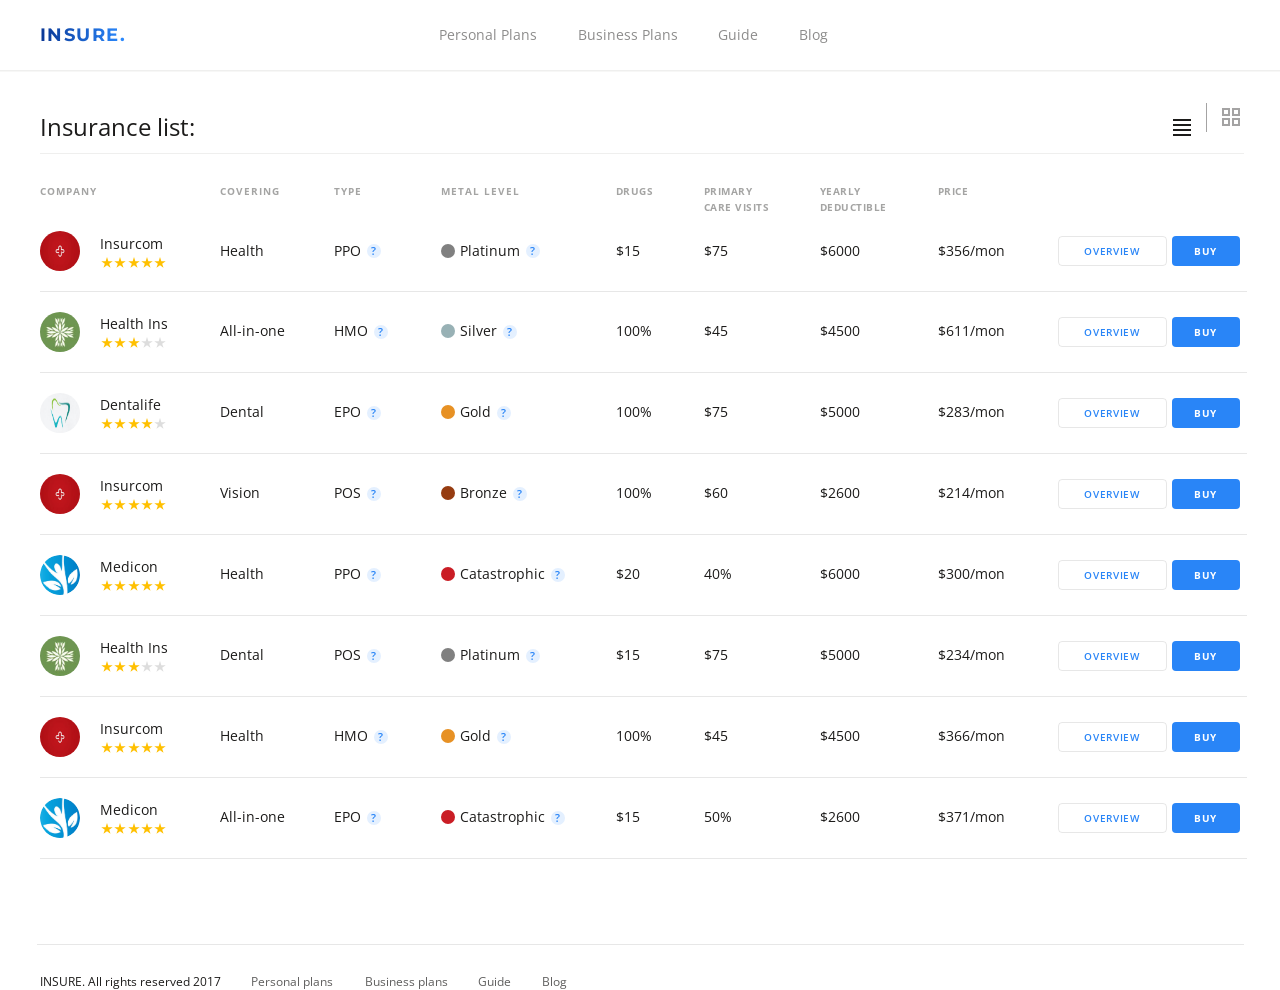
<file: card.html>
<!DOCTYPE html><html lang=en><head><meta charset=UTF-8><meta name=viewport content="width=device-width, initial-scale=1.0, maximum-scale=1.0, user-scalable=no"><title>Test task</title><link rel=stylesheet type=text/css href=./css/style.css><link href="https://fonts.googleapis.com/css?family=Montserrat:900" rel=stylesheet><link href="https://fonts.googleapis.com/css?family=Open+Sans:400,600,700,300" rel=stylesheet></head><body><div class=wrap id=content><div id=container><section class=heat><div class=container><div class=heat__box><h1 class=heat__box__logo>INSURE.</h1><nav class=heat__box__nav><a class=heat__box__nav__link>Personal Plans</a> <a class="heat__box__nav__link heat__box__nav__link--margin">Business Plans</a> <a class="heat__box__nav__link heat__box__nav__link--margin">Guide</a> <a class=heat__box__nav__link>Blog</a></nav><button class=heat_mobile__header__button><div class=heat_mobile__header__button__hamburger></div><div class=heat_mobile__header__button__hamburger></div><div class=heat_mobile__header__button__hamburger></div></button></div></div></section><section class=insurance_list><div class=container><div class=insurance_list--box><h3 class=insurance_list__title>Insurance list:</h3><nav class=insurance_list__menu><button href="/" id=btn1 class=insurance_list__menu__link><div class=insurance_list__menu__link--table></div><div class=insurance_list__menu__link--table></div><div class=insurance_list__menu__link--table></div><div class=insurance_list__menu__link--table></div></button> <button href="/" id=btn2 class="insurance_list__menu__link insurance_list__menu__link--table_list"><div class=insurance_list__menu__link--card></div><div class=insurance_list__menu__link--card></div><div class=insurance_list__menu__link--card></div><div class=insurance_list__menu__link--card></div></button></nav></div></div></section><section class=insurance_table><div class=container><table class=insurance_table__table><tr class=insurance_table__table__tr--heat><td class=insurance_table__table__tr__td><p class=insurance_table__table__tr--title>company</p></td><td class=insurance_table__table__tr__td><p class=insurance_table__table__tr--title>covering</p></td><td class=insurance_table__table__tr__td><p class=insurance_table__table__tr--title>type</p></td><td class=insurance_table__table__tr__td><p class=insurance_table__table__tr--title>metal level</p></td><td class=insurance_table__table__tr__td><p class="insurance_table__table__tr--title insurance_table__table__tr--letter-spacing">drugs</p></td><td class=insurance_table__table__tr__td><p class="insurance_table__table__tr--title insurance_table__table__tr--letter-spacing">primary<br><span class=insurance_table__table__tr--title--line_height>care visits</span></p></td><td class=insurance_table__table__tr__td><p class="insurance_table__table__tr--title insurance_table__table__tr--letter-spacing">Yearly<br><span class=insurance_table__table__tr--title--line_height>Deductible</span></p></td><td class=insurance_table__table__tr__td><p class="insurance_table__table__tr--title insurance_table__table__tr--letter-spacing">Price</p></td><td class="insurance_table__table__tr__td insurance_table__table__tr--title"></td></tr><tr class=insurance_table__table__tr><td class="insurance_table__table__tr__td insurance_table__table__tr__td--logo"><img src=./images/pic/icon/icon_1.jpg class=insurance_table__table__tr__icon><div class=insurance_table__table__tr__box><p class=insurance_table__table__tr__box__content--logo>Insurcom</p><div class=insurance_table__table__tr__box__star_box><div class=insurance_table__table__tr__box__star><svg width=12 height=11 viewbox="0 0 12 11" version=1.1 xmlns=http://www.w3.org/2000/svg xmlns:xlink=http://www.w3.org/1999/xlink><g id=Canvas fill=none><g id="Star 2"><path d="M 6 0L 7.34708 4.1459L 11.7063 4.1459L 8.17963 6.7082L 9.52671 10.8541L 6 8.2918L 2.47329 10.8541L 3.82037 6.7082L 0.293661 4.1459L 4.65292 4.1459L 6 0Z" fill=#FFC000></path></g></g></svg></div><div class=insurance_table__table__tr__box__star><svg width=12 height=11 viewbox="0 0 12 11" version=1.1 xmlns=http://www.w3.org/2000/svg xmlns:xlink=http://www.w3.org/1999/xlink><g id=Canvas fill=none><g id="Star 2"><path d="M 6 0L 7.34708 4.1459L 11.7063 4.1459L 8.17963 6.7082L 9.52671 10.8541L 6 8.2918L 2.47329 10.8541L 3.82037 6.7082L 0.293661 4.1459L 4.65292 4.1459L 6 0Z" fill=#FFC000></path></g></g></svg></div><div class=insurance_table__table__tr__box__star><svg width=12 height=11 viewbox="0 0 12 11" version=1.1 xmlns=http://www.w3.org/2000/svg xmlns:xlink=http://www.w3.org/1999/xlink><g id=Canvas fill=none><g id="Star 2"><path d="M 6 0L 7.34708 4.1459L 11.7063 4.1459L 8.17963 6.7082L 9.52671 10.8541L 6 8.2918L 2.47329 10.8541L 3.82037 6.7082L 0.293661 4.1459L 4.65292 4.1459L 6 0Z" fill=#FFC000></path></g></g></svg></div><div class=insurance_table__table__tr__box__star><svg width=12 height=11 viewbox="0 0 12 11" version=1.1 xmlns=http://www.w3.org/2000/svg xmlns:xlink=http://www.w3.org/1999/xlink><g id=Canvas fill=none><g id="Star 2"><path d="M 6 0L 7.34708 4.1459L 11.7063 4.1459L 8.17963 6.7082L 9.52671 10.8541L 6 8.2918L 2.47329 10.8541L 3.82037 6.7082L 0.293661 4.1459L 4.65292 4.1459L 6 0Z" fill=#FFC000></path></g></g></svg></div><div class=insurance_table__table__tr__box__star><svg width=12 height=11 viewbox="0 0 12 11" version=1.1 xmlns=http://www.w3.org/2000/svg xmlns:xlink=http://www.w3.org/1999/xlink><g id=Canvas fill=none><g id="Star 2"><path d="M 6 0L 7.34708 4.1459L 11.7063 4.1459L 8.17963 6.7082L 9.52671 10.8541L 6 8.2918L 2.47329 10.8541L 3.82037 6.7082L 0.293661 4.1459L 4.65292 4.1459L 6 0Z" fill=#FFC000></path></g></g></svg></div></div></div></td><td class="insurance_table__table__tr__td insurance_table__table__tr__td--covering"><p class=insurance_table__table__tr__box__content>Health</p></td><td class="insurance_table__table__tr__td insurance_table__table__tr__td--type"><p class=insurance_table__table__tr__box__content>PPO</p><span class=insurance_table__table__tr__what>?</span></td><td class="insurance_table__table__tr__td insurance_table__table__tr__td--metal_level"><div class="insurance_table__table__tr__color insurance_table__table__tr__color--platinum"></div><p class=insurance_table__table__tr__box__content>Platinum</p><span class=insurance_table__table__tr__what>?</span></td><td class="insurance_table__table__tr__td insurance_table__table__tr__td--drugs"><p class=insurance_table__table__tr__box__content>$15</p></td><td class="insurance_table__table__tr__td insurance_table__table__tr__td--pimary"><p class=insurance_table__table__tr__box__content>$75</p></td><td class="insurance_table__table__tr__td insurance_table__table__tr__td--yearly"><p class=insurance_table__table__tr__box__content>$6000</p></td><td class="insurance_table__table__tr__td insurance_table__table__tr__td--price"><p class=insurance_table__table__tr__box__content>$356/mon</p></td><td class="insurance_table__table__tr__td insurance_table__table__tr__td--button"><button class="insurance_table__table__tr__button insurance_table__table__tr__button--overviwe">Overview</button> <button class="insurance_table__table__tr__button insurance_table__table__tr__button--buy">BUy</button></td></tr><tr class=insurance_table__table__tr><td class="insurance_table__table__tr__td insurance_table__table__tr__td--after"><img src=./images/pic/icon/icon_2.png class=insurance_table__table__tr__icon><div class=insurance_table__table__tr__box><p class=insurance_table__table__tr__box__content--logo>Health Ins</p><div class=insurance_table__table__tr__box__star_box><div class=insurance_table__table__tr__box__star><svg width=12 height=11 viewbox="0 0 12 11" version=1.1 xmlns=http://www.w3.org/2000/svg xmlns:xlink=http://www.w3.org/1999/xlink><g id=Canvas fill=none><g id="Star 2"><path d="M 6 0L 7.34708 4.1459L 11.7063 4.1459L 8.17963 6.7082L 9.52671 10.8541L 6 8.2918L 2.47329 10.8541L 3.82037 6.7082L 0.293661 4.1459L 4.65292 4.1459L 6 0Z" fill=#FFC000></path></g></g></svg></div><div class=insurance_table__table__tr__box__star><svg width=12 height=11 viewbox="0 0 12 11" version=1.1 xmlns=http://www.w3.org/2000/svg xmlns:xlink=http://www.w3.org/1999/xlink><g id=Canvas fill=none><g id="Star 2"><path d="M 6 0L 7.34708 4.1459L 11.7063 4.1459L 8.17963 6.7082L 9.52671 10.8541L 6 8.2918L 2.47329 10.8541L 3.82037 6.7082L 0.293661 4.1459L 4.65292 4.1459L 6 0Z" fill=#FFC000></path></g></g></svg></div><div class=insurance_table__table__tr__box__star><svg width=12 height=11 viewbox="0 0 12 11" version=1.1 xmlns=http://www.w3.org/2000/svg xmlns:xlink=http://www.w3.org/1999/xlink><g id=Canvas fill=none><g id="Star 2"><path d="M 6 0L 7.34708 4.1459L 11.7063 4.1459L 8.17963 6.7082L 9.52671 10.8541L 6 8.2918L 2.47329 10.8541L 3.82037 6.7082L 0.293661 4.1459L 4.65292 4.1459L 6 0Z" fill=#FFC000></path></g></g></svg></div><div class=insurance_table__table__tr__box__star><svg width=12 height=11 viewbox="0 0 12 11" version=1.1 xmlns=http://www.w3.org/2000/svg xmlns:xlink=http://www.w3.org/1999/xlink><g id=Canvas fill=none><path id="Star 2" d="M 6 0L 7.34708 4.1459L 11.7063 4.1459L 8.17963 6.7082L 9.52671 10.8541L 6 8.2918L 2.47329 10.8541L 3.82037 6.7082L 0.293661 4.1459L 4.65292 4.1459L 6 0Z" fill=#1C1B1A fill-opacity=0.15></path></g></svg></div><div class=insurance_table__table__tr__box__star><svg width=12 height=11 viewbox="0 0 12 11" version=1.1 xmlns=http://www.w3.org/2000/svg xmlns:xlink=http://www.w3.org/1999/xlink><g id=Canvas fill=none><path id="Star 2" d="M 6 0L 7.34708 4.1459L 11.7063 4.1459L 8.17963 6.7082L 9.52671 10.8541L 6 8.2918L 2.47329 10.8541L 3.82037 6.7082L 0.293661 4.1459L 4.65292 4.1459L 6 0Z" fill=#1C1B1A fill-opacity=0.15></path></g></svg></div></div></div></td><td class=insurance_table__table__tr__td><p class=insurance_table__table__tr__box__content>All-in-one</p></td><td class=insurance_table__table__tr__td><p class=insurance_table__table__tr__box__content>HMO</p><span class=insurance_table__table__tr__what>?</span></td><td class=insurance_table__table__tr__td><div class="insurance_table__table__tr__color insurance_table__table__tr__color--silver"></div><p class=insurance_table__table__tr__box__content>Silver</p><span class=insurance_table__table__tr__what>?</span></td><td class=insurance_table__table__tr__td><p class=insurance_table__table__tr__box__content>100%</p></td><td class=insurance_table__table__tr__td><p class=insurance_table__table__tr__box__content>$45</p></td><td class=insurance_table__table__tr__td><p class=insurance_table__table__tr__box__content>$4500</p></td><td class=insurance_table__table__tr__td><p class=insurance_table__table__tr__box__content>$611/mon</p></td><td class="insurance_table__table__tr__td insurance_table__table__tr__td--button"><button class="insurance_table__table__tr__button insurance_table__table__tr__button--overviwe">Overview</button> <button class="insurance_table__table__tr__button insurance_table__table__tr__button--buy">BUy</button></td></tr><tr class=insurance_table__table__tr><td class="insurance_table__table__tr__td insurance_table__table__tr__td--after"><img src=./images/pic/icon/icon_3.jpg class=insurance_table__table__tr__icon><div class=insurance_table__table__tr__box><p class=insurance_table__table__tr__box__content--logo>Dentalife</p><div class=insurance_table__table__tr__box__star_box><div class=insurance_table__table__tr__box__star><svg width=12 height=11 viewbox="0 0 12 11" version=1.1 xmlns=http://www.w3.org/2000/svg xmlns:xlink=http://www.w3.org/1999/xlink><g id=Canvas fill=none><g id="Star 2"><path d="M 6 0L 7.34708 4.1459L 11.7063 4.1459L 8.17963 6.7082L 9.52671 10.8541L 6 8.2918L 2.47329 10.8541L 3.82037 6.7082L 0.293661 4.1459L 4.65292 4.1459L 6 0Z" fill=#FFC000></path></g></g></svg></div><div class=insurance_table__table__tr__box__star><svg width=12 height=11 viewbox="0 0 12 11" version=1.1 xmlns=http://www.w3.org/2000/svg xmlns:xlink=http://www.w3.org/1999/xlink><g id=Canvas fill=none><g id="Star 2"><path d="M 6 0L 7.34708 4.1459L 11.7063 4.1459L 8.17963 6.7082L 9.52671 10.8541L 6 8.2918L 2.47329 10.8541L 3.82037 6.7082L 0.293661 4.1459L 4.65292 4.1459L 6 0Z" fill=#FFC000></path></g></g></svg></div><div class=insurance_table__table__tr__box__star><svg width=12 height=11 viewbox="0 0 12 11" version=1.1 xmlns=http://www.w3.org/2000/svg xmlns:xlink=http://www.w3.org/1999/xlink><g id=Canvas fill=none><g id="Star 2"><path d="M 6 0L 7.34708 4.1459L 11.7063 4.1459L 8.17963 6.7082L 9.52671 10.8541L 6 8.2918L 2.47329 10.8541L 3.82037 6.7082L 0.293661 4.1459L 4.65292 4.1459L 6 0Z" fill=#FFC000></path></g></g></svg></div><div class=insurance_table__table__tr__box__star><svg width=12 height=11 viewbox="0 0 12 11" version=1.1 xmlns=http://www.w3.org/2000/svg xmlns:xlink=http://www.w3.org/1999/xlink><g id=Canvas fill=none><g id="Star 2"><path d="M 6 0L 7.34708 4.1459L 11.7063 4.1459L 8.17963 6.7082L 9.52671 10.8541L 6 8.2918L 2.47329 10.8541L 3.82037 6.7082L 0.293661 4.1459L 4.65292 4.1459L 6 0Z" fill=#FFC000></path></g></g></svg></div><div class=insurance_table__table__tr__box__star><svg width=12 height=11 viewbox="0 0 12 11" version=1.1 xmlns=http://www.w3.org/2000/svg xmlns:xlink=http://www.w3.org/1999/xlink><g id=Canvas fill=none><path id="Star 2" d="M 6 0L 7.34708 4.1459L 11.7063 4.1459L 8.17963 6.7082L 9.52671 10.8541L 6 8.2918L 2.47329 10.8541L 3.82037 6.7082L 0.293661 4.1459L 4.65292 4.1459L 6 0Z" fill=#1C1B1A fill-opacity=0.15></path></g></svg></div></div></div></td><td class=insurance_table__table__tr__td><p class=insurance_table__table__tr__box__content>Dental</p></td><td class=insurance_table__table__tr__td><p class=insurance_table__table__tr__box__content>EPO</p><span class=insurance_table__table__tr__what>?</span></td><td class=insurance_table__table__tr__td><div class="insurance_table__table__tr__color insurance_table__table__tr__color--gold"></div><p class=insurance_table__table__tr__box__content>Gold</p><span class=insurance_table__table__tr__what>?</span></td><td class=insurance_table__table__tr__td><p class=insurance_table__table__tr__box__content>100%</p></td><td class=insurance_table__table__tr__td><p class=insurance_table__table__tr__box__content>$75</p></td><td class=insurance_table__table__tr__td><p class=insurance_table__table__tr__box__content>$5000</p></td><td class=insurance_table__table__tr__td><p class=insurance_table__table__tr__box__content>$283/mon</p></td><td class="insurance_table__table__tr__td insurance_table__table__tr__td--button"><button class="insurance_table__table__tr__button insurance_table__table__tr__button--overviwe">Overview</button> <button class="insurance_table__table__tr__button insurance_table__table__tr__button--buy">BUy</button></td></tr><tr class=insurance_table__table__tr><td class="insurance_table__table__tr__td insurance_table__table__tr__td--after"><img src=./images/pic/icon/icon_1.jpg class=insurance_table__table__tr__icon><div class=insurance_table__table__tr__box><p class=insurance_table__table__tr__box__content--logo>Insurcom</p><div class=insurance_table__table__tr__box__star_box><div class=insurance_table__table__tr__box__star><svg width=12 height=11 viewbox="0 0 12 11" version=1.1 xmlns=http://www.w3.org/2000/svg xmlns:xlink=http://www.w3.org/1999/xlink><g id=Canvas fill=none><g id="Star 2"><path d="M 6 0L 7.34708 4.1459L 11.7063 4.1459L 8.17963 6.7082L 9.52671 10.8541L 6 8.2918L 2.47329 10.8541L 3.82037 6.7082L 0.293661 4.1459L 4.65292 4.1459L 6 0Z" fill=#FFC000></path></g></g></svg></div><div class=insurance_table__table__tr__box__star><svg width=12 height=11 viewbox="0 0 12 11" version=1.1 xmlns=http://www.w3.org/2000/svg xmlns:xlink=http://www.w3.org/1999/xlink><g id=Canvas fill=none><g id="Star 2"><path d="M 6 0L 7.34708 4.1459L 11.7063 4.1459L 8.17963 6.7082L 9.52671 10.8541L 6 8.2918L 2.47329 10.8541L 3.82037 6.7082L 0.293661 4.1459L 4.65292 4.1459L 6 0Z" fill=#FFC000></path></g></g></svg></div><div class=insurance_table__table__tr__box__star><svg width=12 height=11 viewbox="0 0 12 11" version=1.1 xmlns=http://www.w3.org/2000/svg xmlns:xlink=http://www.w3.org/1999/xlink><g id=Canvas fill=none><g id="Star 2"><path d="M 6 0L 7.34708 4.1459L 11.7063 4.1459L 8.17963 6.7082L 9.52671 10.8541L 6 8.2918L 2.47329 10.8541L 3.82037 6.7082L 0.293661 4.1459L 4.65292 4.1459L 6 0Z" fill=#FFC000></path></g></g></svg></div><div class=insurance_table__table__tr__box__star><svg width=12 height=11 viewbox="0 0 12 11" version=1.1 xmlns=http://www.w3.org/2000/svg xmlns:xlink=http://www.w3.org/1999/xlink><g id=Canvas fill=none><g id="Star 2"><path d="M 6 0L 7.34708 4.1459L 11.7063 4.1459L 8.17963 6.7082L 9.52671 10.8541L 6 8.2918L 2.47329 10.8541L 3.82037 6.7082L 0.293661 4.1459L 4.65292 4.1459L 6 0Z" fill=#FFC000></path></g></g></svg></div><div class=insurance_table__table__tr__box__star><svg width=12 height=11 viewbox="0 0 12 11" version=1.1 xmlns=http://www.w3.org/2000/svg xmlns:xlink=http://www.w3.org/1999/xlink><g id=Canvas fill=none><g id="Star 2"><path d="M 6 0L 7.34708 4.1459L 11.7063 4.1459L 8.17963 6.7082L 9.52671 10.8541L 6 8.2918L 2.47329 10.8541L 3.82037 6.7082L 0.293661 4.1459L 4.65292 4.1459L 6 0Z" fill=#FFC000></path></g></g></svg></div></div></div></td><td class=insurance_table__table__tr__td><p class=insurance_table__table__tr__box__content>Vision</p></td><td class=insurance_table__table__tr__td><p class=insurance_table__table__tr__box__content>POS</p><span class=insurance_table__table__tr__what>?</span></td><td class=insurance_table__table__tr__td><div class="insurance_table__table__tr__color insurance_table__table__tr__color--bronze"></div><p class=insurance_table__table__tr__box__content>Bronze</p><span class=insurance_table__table__tr__what>?</span></td><td class=insurance_table__table__tr__td><p class=insurance_table__table__tr__box__content>100%</p></td><td class=insurance_table__table__tr__td><p class=insurance_table__table__tr__box__content>$60</p></td><td class=insurance_table__table__tr__td><p class=insurance_table__table__tr__box__content>$2600</p></td><td class=insurance_table__table__tr__td><p class=insurance_table__table__tr__box__content>$214/mon</p></td><td class="insurance_table__table__tr__td insurance_table__table__tr__td--button"><button class="insurance_table__table__tr__button insurance_table__table__tr__button--overviwe">Overview</button> <button class="insurance_table__table__tr__button insurance_table__table__tr__button--buy">BUy</button></td></tr><tr class=insurance_table__table__tr><td class="insurance_table__table__tr__td insurance_table__table__tr__td--after"><img src=./images/pic/icon/icon_4.jpg class=insurance_table__table__tr__icon><div class=insurance_table__table__tr__box><p class=insurance_table__table__tr__box__content--logo>Medicon</p><div class=insurance_table__table__tr__box__star_box><div class=insurance_table__table__tr__box__star><svg width=12 height=11 viewbox="0 0 12 11" version=1.1 xmlns=http://www.w3.org/2000/svg xmlns:xlink=http://www.w3.org/1999/xlink><g id=Canvas fill=none><g id="Star 2"><path d="M 6 0L 7.34708 4.1459L 11.7063 4.1459L 8.17963 6.7082L 9.52671 10.8541L 6 8.2918L 2.47329 10.8541L 3.82037 6.7082L 0.293661 4.1459L 4.65292 4.1459L 6 0Z" fill=#FFC000></path></g></g></svg></div><div class=insurance_table__table__tr__box__star><svg width=12 height=11 viewbox="0 0 12 11" version=1.1 xmlns=http://www.w3.org/2000/svg xmlns:xlink=http://www.w3.org/1999/xlink><g id=Canvas fill=none><g id="Star 2"><path d="M 6 0L 7.34708 4.1459L 11.7063 4.1459L 8.17963 6.7082L 9.52671 10.8541L 6 8.2918L 2.47329 10.8541L 3.82037 6.7082L 0.293661 4.1459L 4.65292 4.1459L 6 0Z" fill=#FFC000></path></g></g></svg></div><div class=insurance_table__table__tr__box__star><svg width=12 height=11 viewbox="0 0 12 11" version=1.1 xmlns=http://www.w3.org/2000/svg xmlns:xlink=http://www.w3.org/1999/xlink><g id=Canvas fill=none><g id="Star 2"><path d="M 6 0L 7.34708 4.1459L 11.7063 4.1459L 8.17963 6.7082L 9.52671 10.8541L 6 8.2918L 2.47329 10.8541L 3.82037 6.7082L 0.293661 4.1459L 4.65292 4.1459L 6 0Z" fill=#FFC000></path></g></g></svg></div><div class=insurance_table__table__tr__box__star><svg width=12 height=11 viewbox="0 0 12 11" version=1.1 xmlns=http://www.w3.org/2000/svg xmlns:xlink=http://www.w3.org/1999/xlink><g id=Canvas fill=none><g id="Star 2"><path d="M 6 0L 7.34708 4.1459L 11.7063 4.1459L 8.17963 6.7082L 9.52671 10.8541L 6 8.2918L 2.47329 10.8541L 3.82037 6.7082L 0.293661 4.1459L 4.65292 4.1459L 6 0Z" fill=#FFC000></path></g></g></svg></div><div class=insurance_table__table__tr__box__star><svg width=12 height=11 viewbox="0 0 12 11" version=1.1 xmlns=http://www.w3.org/2000/svg xmlns:xlink=http://www.w3.org/1999/xlink><g id=Canvas fill=none><g id="Star 2"><path d="M 6 0L 7.34708 4.1459L 11.7063 4.1459L 8.17963 6.7082L 9.52671 10.8541L 6 8.2918L 2.47329 10.8541L 3.82037 6.7082L 0.293661 4.1459L 4.65292 4.1459L 6 0Z" fill=#FFC000></path></g></g></svg></div></div></div></td><td class=insurance_table__table__tr__td><p class=insurance_table__table__tr__box__content>Health</p></td><td class=insurance_table__table__tr__td><p class=insurance_table__table__tr__box__content>PPO</p><span class=insurance_table__table__tr__what>?</span></td><td class=insurance_table__table__tr__td><div class="insurance_table__table__tr__color insurance_table__table__tr__color--catastrophic"></div><p class=insurance_table__table__tr__box__content>Catastrophic</p><span class=insurance_table__table__tr__what>?</span></td><td class=insurance_table__table__tr__td><p class=insurance_table__table__tr__box__content>$20</p></td><td class=insurance_table__table__tr__td><p class=insurance_table__table__tr__box__content>40%</p></td><td class=insurance_table__table__tr__td><p class=insurance_table__table__tr__box__content>$6000</p></td><td class=insurance_table__table__tr__td><p class=insurance_table__table__tr__box__content>$300/mon</p></td><td class="insurance_table__table__tr__td insurance_table__table__tr__td--button"><button class="insurance_table__table__tr__button insurance_table__table__tr__button--overviwe">Overview</button> <button class="insurance_table__table__tr__button insurance_table__table__tr__button--buy">BUy</button></td></tr><tr class=insurance_table__table__tr><td class="insurance_table__table__tr__td insurance_table__table__tr__td--after"><img src=./images/pic/icon/icon_2.png class=insurance_table__table__tr__icon><div class=insurance_table__table__tr__box><p class=insurance_table__table__tr__box__content--logo>Health Ins</p><div class=insurance_table__table__tr__box__star_box><div class=insurance_table__table__tr__box__star><svg width=12 height=11 viewbox="0 0 12 11" version=1.1 xmlns=http://www.w3.org/2000/svg xmlns:xlink=http://www.w3.org/1999/xlink><g id=Canvas fill=none><g id="Star 2"><path d="M 6 0L 7.34708 4.1459L 11.7063 4.1459L 8.17963 6.7082L 9.52671 10.8541L 6 8.2918L 2.47329 10.8541L 3.82037 6.7082L 0.293661 4.1459L 4.65292 4.1459L 6 0Z" fill=#FFC000></path></g></g></svg></div><div class=insurance_table__table__tr__box__star><svg width=12 height=11 viewbox="0 0 12 11" version=1.1 xmlns=http://www.w3.org/2000/svg xmlns:xlink=http://www.w3.org/1999/xlink><g id=Canvas fill=none><g id="Star 2"><path d="M 6 0L 7.34708 4.1459L 11.7063 4.1459L 8.17963 6.7082L 9.52671 10.8541L 6 8.2918L 2.47329 10.8541L 3.82037 6.7082L 0.293661 4.1459L 4.65292 4.1459L 6 0Z" fill=#FFC000></path></g></g></svg></div><div class=insurance_table__table__tr__box__star><svg width=12 height=11 viewbox="0 0 12 11" version=1.1 xmlns=http://www.w3.org/2000/svg xmlns:xlink=http://www.w3.org/1999/xlink><g id=Canvas fill=none><g id="Star 2"><path d="M 6 0L 7.34708 4.1459L 11.7063 4.1459L 8.17963 6.7082L 9.52671 10.8541L 6 8.2918L 2.47329 10.8541L 3.82037 6.7082L 0.293661 4.1459L 4.65292 4.1459L 6 0Z" fill=#FFC000></path></g></g></svg></div><div class=insurance_table__table__tr__box__star><svg width=12 height=11 viewbox="0 0 12 11" version=1.1 xmlns=http://www.w3.org/2000/svg xmlns:xlink=http://www.w3.org/1999/xlink><g id=Canvas fill=none><path id="Star 2" d="M 6 0L 7.34708 4.1459L 11.7063 4.1459L 8.17963 6.7082L 9.52671 10.8541L 6 8.2918L 2.47329 10.8541L 3.82037 6.7082L 0.293661 4.1459L 4.65292 4.1459L 6 0Z" fill=#1C1B1A fill-opacity=0.15></path></g></svg></div><div class=insurance_table__table__tr__box__star><svg width=12 height=11 viewbox="0 0 12 11" version=1.1 xmlns=http://www.w3.org/2000/svg xmlns:xlink=http://www.w3.org/1999/xlink><g id=Canvas fill=none><path id="Star 2" d="M 6 0L 7.34708 4.1459L 11.7063 4.1459L 8.17963 6.7082L 9.52671 10.8541L 6 8.2918L 2.47329 10.8541L 3.82037 6.7082L 0.293661 4.1459L 4.65292 4.1459L 6 0Z" fill=#1C1B1A fill-opacity=0.15></path></g></svg></div></div></div></td><td class=insurance_table__table__tr__td><p class=insurance_table__table__tr__box__content>Dental</p></td><td class=insurance_table__table__tr__td><p class=insurance_table__table__tr__box__content>POS</p><span class=insurance_table__table__tr__what>?</span></td><td class=insurance_table__table__tr__td><div class="insurance_table__table__tr__color insurance_table__table__tr__color--platinum"></div><p class=insurance_table__table__tr__box__content>Platinum</p><span class=insurance_table__table__tr__what>?</span></td><td class=insurance_table__table__tr__td><p class=insurance_table__table__tr__box__content>$15</p></td><td class=insurance_table__table__tr__td><p class=insurance_table__table__tr__box__content>$75</p></td><td class=insurance_table__table__tr__td><p class=insurance_table__table__tr__box__content>$5000</p></td><td class=insurance_table__table__tr__td><p class=insurance_table__table__tr__box__content>$234/mon</p></td><td class="insurance_table__table__tr__td insurance_table__table__tr__td--button"><button class="insurance_table__table__tr__button insurance_table__table__tr__button--overviwe">Overview</button> <button class="insurance_table__table__tr__button insurance_table__table__tr__button--buy">BUy</button></td></tr><tr class=insurance_table__table__tr><td class="insurance_table__table__tr__td insurance_table__table__tr__td--after"><img src=./images/pic/icon/icon_1.jpg class=insurance_table__table__tr__icon><div class=insurance_table__table__tr__box><p class=insurance_table__table__tr__box__content--logo>Insurcom</p><div class=insurance_table__table__tr__box__star_box><div class=insurance_table__table__tr__box__star><svg width=12 height=11 viewbox="0 0 12 11" version=1.1 xmlns=http://www.w3.org/2000/svg xmlns:xlink=http://www.w3.org/1999/xlink><g id=Canvas fill=none><g id="Star 2"><path d="M 6 0L 7.34708 4.1459L 11.7063 4.1459L 8.17963 6.7082L 9.52671 10.8541L 6 8.2918L 2.47329 10.8541L 3.82037 6.7082L 0.293661 4.1459L 4.65292 4.1459L 6 0Z" fill=#FFC000></path></g></g></svg></div><div class=insurance_table__table__tr__box__star><svg width=12 height=11 viewbox="0 0 12 11" version=1.1 xmlns=http://www.w3.org/2000/svg xmlns:xlink=http://www.w3.org/1999/xlink><g id=Canvas fill=none><g id="Star 2"><path d="M 6 0L 7.34708 4.1459L 11.7063 4.1459L 8.17963 6.7082L 9.52671 10.8541L 6 8.2918L 2.47329 10.8541L 3.82037 6.7082L 0.293661 4.1459L 4.65292 4.1459L 6 0Z" fill=#FFC000></path></g></g></svg></div><div class=insurance_table__table__tr__box__star><svg width=12 height=11 viewbox="0 0 12 11" version=1.1 xmlns=http://www.w3.org/2000/svg xmlns:xlink=http://www.w3.org/1999/xlink><g id=Canvas fill=none><g id="Star 2"><path d="M 6 0L 7.34708 4.1459L 11.7063 4.1459L 8.17963 6.7082L 9.52671 10.8541L 6 8.2918L 2.47329 10.8541L 3.82037 6.7082L 0.293661 4.1459L 4.65292 4.1459L 6 0Z" fill=#FFC000></path></g></g></svg></div><div class=insurance_table__table__tr__box__star><svg width=12 height=11 viewbox="0 0 12 11" version=1.1 xmlns=http://www.w3.org/2000/svg xmlns:xlink=http://www.w3.org/1999/xlink><g id=Canvas fill=none><g id="Star 2"><path d="M 6 0L 7.34708 4.1459L 11.7063 4.1459L 8.17963 6.7082L 9.52671 10.8541L 6 8.2918L 2.47329 10.8541L 3.82037 6.7082L 0.293661 4.1459L 4.65292 4.1459L 6 0Z" fill=#FFC000></path></g></g></svg></div><div class=insurance_table__table__tr__box__star><svg width=12 height=11 viewbox="0 0 12 11" version=1.1 xmlns=http://www.w3.org/2000/svg xmlns:xlink=http://www.w3.org/1999/xlink><g id=Canvas fill=none><g id="Star 2"><path d="M 6 0L 7.34708 4.1459L 11.7063 4.1459L 8.17963 6.7082L 9.52671 10.8541L 6 8.2918L 2.47329 10.8541L 3.82037 6.7082L 0.293661 4.1459L 4.65292 4.1459L 6 0Z" fill=#FFC000></path></g></g></svg></div></div></div></td><td class=insurance_table__table__tr__td><p class=insurance_table__table__tr__box__content>Health</p></td><td class=insurance_table__table__tr__td><p class=insurance_table__table__tr__box__content>HMO</p><span class=insurance_table__table__tr__what>?</span></td><td class=insurance_table__table__tr__td><div class="insurance_table__table__tr__color insurance_table__table__tr__color--gold"></div><p class=insurance_table__table__tr__box__content>Gold</p><span class=insurance_table__table__tr__what>?</span></td><td class=insurance_table__table__tr__td><p class=insurance_table__table__tr__box__content>100%</p></td><td class=insurance_table__table__tr__td><p class=insurance_table__table__tr__box__content>$45</p></td><td class=insurance_table__table__tr__td><p class=insurance_table__table__tr__box__content>$4500</p></td><td class=insurance_table__table__tr__td><p class=insurance_table__table__tr__box__content>$366/mon</p></td><td class="insurance_table__table__tr__td insurance_table__table__tr__td--button"><button class="insurance_table__table__tr__button insurance_table__table__tr__button--overviwe">Overview</button> <button class="insurance_table__table__tr__button insurance_table__table__tr__button--buy">BUy</button></td></tr><tr class=insurance_table__table__tr><td class="insurance_table__table__tr__td insurance_table__table__tr__td--after"><img src=./images/pic/icon/icon_4.jpg class=insurance_table__table__tr__icon><div class=insurance_table__table__tr__box><p class=insurance_table__table__tr__box__content--logo>Medicon</p><div class=insurance_table__table__tr__box__star_box><div class=insurance_table__table__tr__box__star><svg width=12 height=11 viewbox="0 0 12 11" version=1.1 xmlns=http://www.w3.org/2000/svg xmlns:xlink=http://www.w3.org/1999/xlink><g id=Canvas fill=none><g id="Star 2"><path d="M 6 0L 7.34708 4.1459L 11.7063 4.1459L 8.17963 6.7082L 9.52671 10.8541L 6 8.2918L 2.47329 10.8541L 3.82037 6.7082L 0.293661 4.1459L 4.65292 4.1459L 6 0Z" fill=#FFC000></path></g></g></svg></div><div class=insurance_table__table__tr__box__star><svg width=12 height=11 viewbox="0 0 12 11" version=1.1 xmlns=http://www.w3.org/2000/svg xmlns:xlink=http://www.w3.org/1999/xlink><g id=Canvas fill=none><g id="Star 2"><path d="M 6 0L 7.34708 4.1459L 11.7063 4.1459L 8.17963 6.7082L 9.52671 10.8541L 6 8.2918L 2.47329 10.8541L 3.82037 6.7082L 0.293661 4.1459L 4.65292 4.1459L 6 0Z" fill=#FFC000></path></g></g></svg></div><div class=insurance_table__table__tr__box__star><svg width=12 height=11 viewbox="0 0 12 11" version=1.1 xmlns=http://www.w3.org/2000/svg xmlns:xlink=http://www.w3.org/1999/xlink><g id=Canvas fill=none><g id="Star 2"><path d="M 6 0L 7.34708 4.1459L 11.7063 4.1459L 8.17963 6.7082L 9.52671 10.8541L 6 8.2918L 2.47329 10.8541L 3.82037 6.7082L 0.293661 4.1459L 4.65292 4.1459L 6 0Z" fill=#FFC000></path></g></g></svg></div><div class=insurance_table__table__tr__box__star><svg width=12 height=11 viewbox="0 0 12 11" version=1.1 xmlns=http://www.w3.org/2000/svg xmlns:xlink=http://www.w3.org/1999/xlink><g id=Canvas fill=none><g id="Star 2"><path d="M 6 0L 7.34708 4.1459L 11.7063 4.1459L 8.17963 6.7082L 9.52671 10.8541L 6 8.2918L 2.47329 10.8541L 3.82037 6.7082L 0.293661 4.1459L 4.65292 4.1459L 6 0Z" fill=#FFC000></path></g></g></svg></div><div class=insurance_table__table__tr__box__star><svg width=12 height=11 viewbox="0 0 12 11" version=1.1 xmlns=http://www.w3.org/2000/svg xmlns:xlink=http://www.w3.org/1999/xlink><g id=Canvas fill=none><g id="Star 2"><path d="M 6 0L 7.34708 4.1459L 11.7063 4.1459L 8.17963 6.7082L 9.52671 10.8541L 6 8.2918L 2.47329 10.8541L 3.82037 6.7082L 0.293661 4.1459L 4.65292 4.1459L 6 0Z" fill=#FFC000></path></g></g></svg></div></div></div></td><td class=insurance_table__table__tr__td><p class=insurance_table__table__tr__box__content>All-in-one</p></td><td class=insurance_table__table__tr__td><p class=insurance_table__table__tr__box__content>EPO</p><span class=insurance_table__table__tr__what>?</span></td><td class=insurance_table__table__tr__td><div class="insurance_table__table__tr__color insurance_table__table__tr__color--catastrophic"></div><p class=insurance_table__table__tr__box__content>Catastrophic</p><span class=insurance_table__table__tr__what>?</span></td><td class=insurance_table__table__tr__td><p class=insurance_table__table__tr__box__content>$15</p></td><td class=insurance_table__table__tr__td><p class=insurance_table__table__tr__box__content>50%</p></td><td class=insurance_table__table__tr__td><p class=insurance_table__table__tr__box__content>$2600</p></td><td class=insurance_table__table__tr__td><p class=insurance_table__table__tr__box__content>$371/mon</p></td><td class="insurance_table__table__tr__td insurance_table__table__tr__td--button"><button class="insurance_table__table__tr__button insurance_table__table__tr__button--overviwe">Overview</button> <button class="insurance_table__table__tr__button insurance_table__table__tr__button--buy">BUy</button></td></tr></table></div></section><footer class=section_footer><div class=container><div class=section_footer--box><div class=section_footer__certificate><p class=section_footer__certificate__content>INSURE. All rights reserved 2017</p></div><nav class=footer__box__nav><a class=footer__box__nav__link>Personal plans</a> <a class=footer__box__nav__link>Business plans</a> <a class="footer__box__nav__link footer__box__nav__link--margin">Guide</a> <a class="footer__box__nav__link footer__box__nav__link--margin">Blog</a></nav></div></div></footer></div></div><script src=./js/jquery.js></script><script src=./js/script.js></script></body></html>
</file>
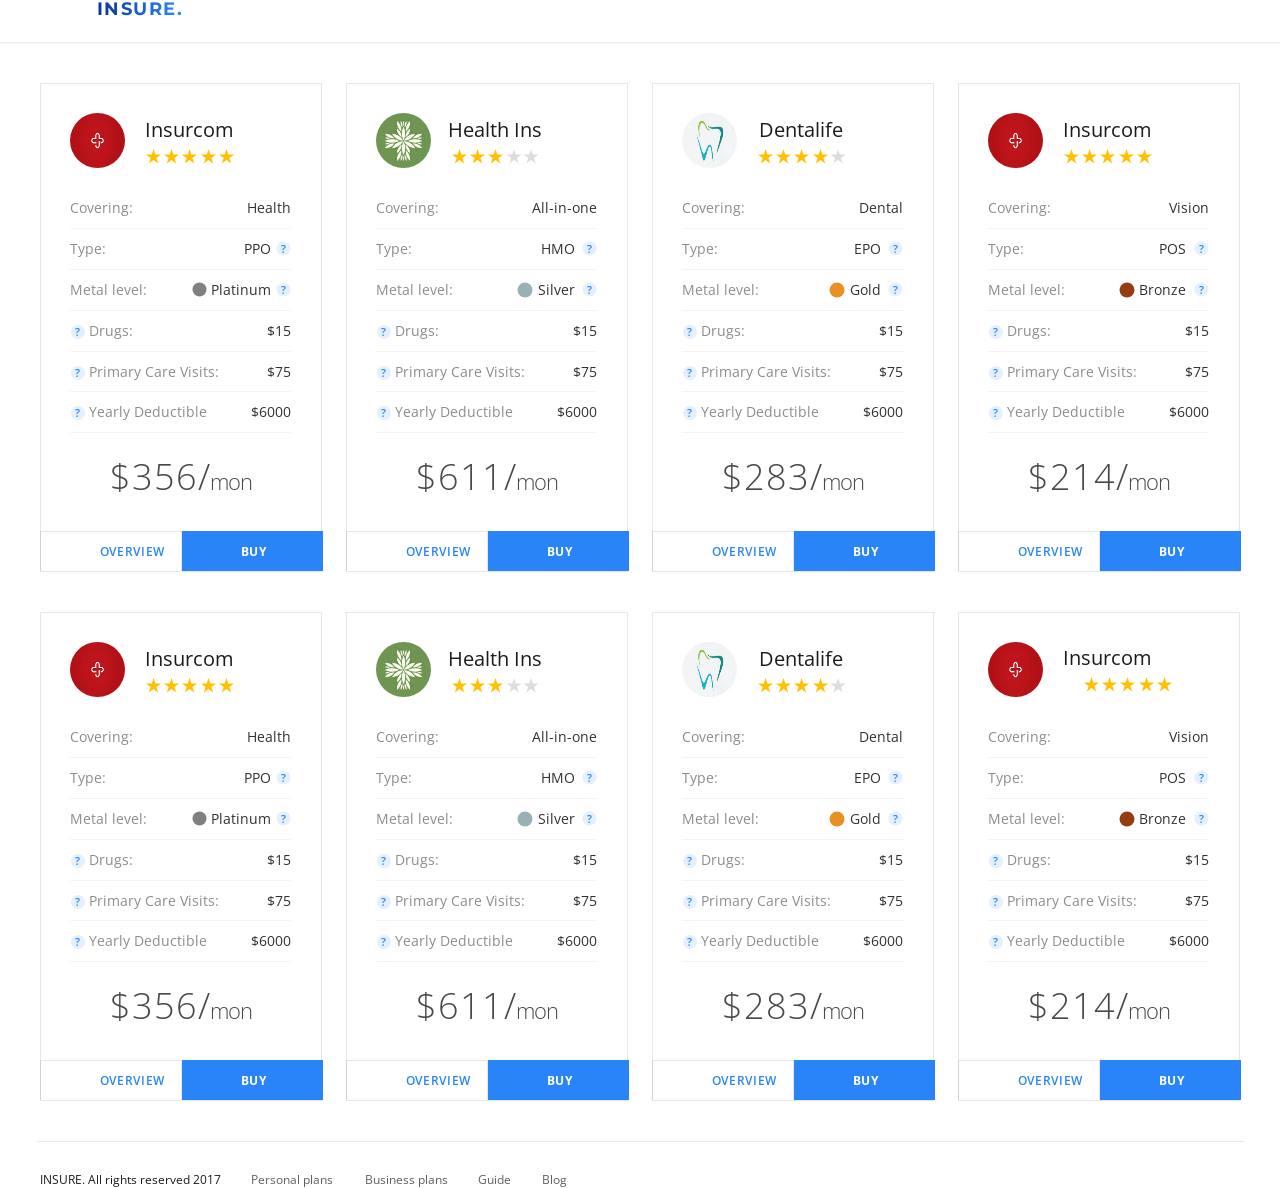
<file: mobile.html>
<!DOCTYPE html><html lang=en><head><meta charset=UTF-8><meta name=viewport content="width=device-width, initial-scale=1.0, maximum-scale=1.0, user-scalable=no"><title>Test task</title><link rel=stylesheet type=text/css href=./css/style.css><link href="https://fonts.googleapis.com/css?family=Montserrat:900" rel=stylesheet><link href="https://fonts.googleapis.com/css?family=Open+Sans:400,600,700,300" rel=stylesheet></head><body><div class=wrap id=content><div id=container><section class=heat_mobile><div class=container><header class=heat_mobile__header><h1 class=heat_mobile__header__logo>INSURE.</h1><button class=heat_mobile__header__button><div class=heat_mobile__header__button__hamburger></div><div class=heat_mobile__header__button__hamburger></div><div class=heat_mobile__header__button__hamburger></div></button></header><nav class="header heat_mobile__menu"><a class="header heat_mobile__link"></a><a class="header heat_mobile__link"></a><a class="header heat_mobile__link"></a><a class="header heat_mobile__link"></a></nav></div></section><section class=insurance_card><div class=container><div class=insurance_card__container><article class=insurance_card__box><div class=insurance_card__box__logo><img src=./images/pic/icon/icon_1.jpg class=insurance_card__box__logo__img><div class=insurance_card__box__star_box><p class=insurance_card__box__star_box__content>Insurcom</p><div class=insurance_card__box__star_box__star><div class=insurance_card__box__star_box__star><svg width=17 height=15 viewbox="0 0 17 15" version=1.1 xmlns=http://www.w3.org/2000/svg xmlns:xlink=http://www.w3.org/1999/xlink><g id=Canvas fill=none><path id="Star 2" d="M 7.94118 0L 9.72408 5.52786L 15.4937 5.52786L 10.826 8.94427L 12.6089 14.4721L 7.94118 11.0557L 3.27347 14.4721L 5.05638 8.94427L 0.388669 5.52786L 6.15827 5.52786L 7.94118 0Z" transform="translate(0.588257 0)" fill=#FFC000></path></g></svg></div><div class=insurance_card__box__star_box__star><svg width=17 height=15 viewbox="0 0 17 15" version=1.1 xmlns=http://www.w3.org/2000/svg xmlns:xlink=http://www.w3.org/1999/xlink><g id=Canvas fill=none><path id="Star 2" d="M 7.94118 0L 9.72408 5.52786L 15.4937 5.52786L 10.826 8.94427L 12.6089 14.4721L 7.94118 11.0557L 3.27347 14.4721L 5.05638 8.94427L 0.388669 5.52786L 6.15827 5.52786L 7.94118 0Z" transform="translate(0.588257 0)" fill=#FFC000></path></g></svg></div><div class=insurance_card__box__star_box__star><svg width=17 height=15 viewbox="0 0 17 15" version=1.1 xmlns=http://www.w3.org/2000/svg xmlns:xlink=http://www.w3.org/1999/xlink><g id=Canvas fill=none><path id="Star 2" d="M 7.94118 0L 9.72408 5.52786L 15.4937 5.52786L 10.826 8.94427L 12.6089 14.4721L 7.94118 11.0557L 3.27347 14.4721L 5.05638 8.94427L 0.388669 5.52786L 6.15827 5.52786L 7.94118 0Z" transform="translate(0.588257 0)" fill=#FFC000></path></g></svg></div><div class=insurance_card__box__star_box__star><svg width=17 height=15 viewbox="0 0 17 15" version=1.1 xmlns=http://www.w3.org/2000/svg xmlns:xlink=http://www.w3.org/1999/xlink><g id=Canvas fill=none><path id="Star 2" d="M 7.94118 0L 9.72408 5.52786L 15.4937 5.52786L 10.826 8.94427L 12.6089 14.4721L 7.94118 11.0557L 3.27347 14.4721L 5.05638 8.94427L 0.388669 5.52786L 6.15827 5.52786L 7.94118 0Z" transform="translate(0.588257 0)" fill=#FFC000></path></g></svg></div><div class=insurance_card__box__star_box__star><svg width=17 height=15 viewbox="0 0 17 15" version=1.1 xmlns=http://www.w3.org/2000/svg xmlns:xlink=http://www.w3.org/1999/xlink><g id=Canvas fill=none><path id="Star 2" d="M 7.94118 0L 9.72408 5.52786L 15.4937 5.52786L 10.826 8.94427L 12.6089 14.4721L 7.94118 11.0557L 3.27347 14.4721L 5.05638 8.94427L 0.388669 5.52786L 6.15827 5.52786L 7.94118 0Z" transform="translate(0.588257 0)" fill=#FFC000></path></g></svg></div></div></div></div><div class=insurance_card__box__content><p class=insurance_card__box__description>Covering:</p><p class=insurance_card__box__value>Health</p></div><div class="insurance_card__box__content insurance_card__box__content--bottom"><p class=insurance_card__box__description>Type:</p><div class="insurance_card__box__content__box insurance_card__box__content__box--right"><p class=insurance_card__box__value>PPO</p><span class="insurance_table__table__tr__what--margin_left insurance_table__table__tr__what">?</span></div></div><div class="insurance_card__box__content insurance_card__box__content--bottom"><p class=insurance_card__box__description>Metal level:</p><div class="insurance_card__box__content__box insurance_card__box__content__box--right"><div class="insurance_table__table__tr__color insurance_table__table__tr__color--platinum insurance_table__table__tr__color--margin"></div><p class=insurance_card__box__value>Platinum</p><span class="insurance_table__table__tr__what--margin_left insurance_table__table__tr__what">?</span></div></div><div class="insurance_card__box__content insurance_card__box__content--bottom"><div class=insurance_card__box__content__box><span class=insurance_table__table__tr__what>?</span><p class="insurance_card__box__description insurance_card__box__description--padding">Drugs:</p></div><p class=insurance_card__box__value>$15</p></div><div class="insurance_card__box__content insurance_card__box__content--bottom insurance_card__box__content--bottom_padding"><div class=insurance_card__box__content__box><span class=insurance_table__table__tr__what>?</span><p class="insurance_card__box__description insurance_card__box__description--padding">Primary Care Visits:</p></div><p class=insurance_card__box__value>$75</p></div><div class="insurance_card__box__content insurance_card__box__content--bottom"><div class=insurance_card__box__content__box><span class=insurance_table__table__tr__what>?</span><p class="insurance_card__box__description insurance_card__box__description--padding">Yearly Deductible</p></div><p class=insurance_card__box__value>$6000</p></div><div class=insurance_card__box__mon><p class=insurance_card__box__mon__content>$356/<span class=insurance_card__box__mon__content--mon>mon</span></p></div><div class=insurance_card__box__button><button class="insurance_table__table__tr__button insurance_table__table__tr__button--overviwe insurance_card__button">Overview</button> <button class="insurance_table__table__tr__button insurance_table__table__tr__button--buy insurance_card__button">BUy</button></div></article><article class="insurance_card__box insurance_card__box--health"><div class=insurance_card__box__logo><img src=./images/pic/icon/icon_2.png class=insurance_card__box__logo__img><div class=insurance_card__box__star_box><p class="insurance_card__box__star_box__content insurance_card__box__star_box__content--health">Health Ins</p><div class=insurance_card__box__star_box__star><div class=insurance_card__box__star_box__star><svg width=17 height=15 viewbox="0 0 17 15" version=1.1 xmlns=http://www.w3.org/2000/svg xmlns:xlink=http://www.w3.org/1999/xlink><g id=Canvas fill=none><path id="Star 2" d="M 7.94118 0L 9.72408 5.52786L 15.4937 5.52786L 10.826 8.94427L 12.6089 14.4721L 7.94118 11.0557L 3.27347 14.4721L 5.05638 8.94427L 0.388669 5.52786L 6.15827 5.52786L 7.94118 0Z" transform="translate(0.588257 0)" fill=#FFC000></path></g></svg></div><div class=insurance_card__box__star_box__star><svg width=17 height=15 viewbox="0 0 17 15" version=1.1 xmlns=http://www.w3.org/2000/svg xmlns:xlink=http://www.w3.org/1999/xlink><g id=Canvas fill=none><path id="Star 2" d="M 7.94118 0L 9.72408 5.52786L 15.4937 5.52786L 10.826 8.94427L 12.6089 14.4721L 7.94118 11.0557L 3.27347 14.4721L 5.05638 8.94427L 0.388669 5.52786L 6.15827 5.52786L 7.94118 0Z" transform="translate(0.588257 0)" fill=#FFC000></path></g></svg></div><div class=insurance_card__box__star_box__star><svg width=17 height=15 viewbox="0 0 17 15" version=1.1 xmlns=http://www.w3.org/2000/svg xmlns:xlink=http://www.w3.org/1999/xlink><g id=Canvas fill=none><path id="Star 2" d="M 7.94118 0L 9.72408 5.52786L 15.4937 5.52786L 10.826 8.94427L 12.6089 14.4721L 7.94118 11.0557L 3.27347 14.4721L 5.05638 8.94427L 0.388669 5.52786L 6.15827 5.52786L 7.94118 0Z" transform="translate(0.588257 0)" fill=#FFC000></path></g></svg></div><div class=insurance_card__box__star_box__star><svg width=16 height=15 viewbox="0 0 16 15" version=1.1 xmlns=http://www.w3.org/2000/svg xmlns:xlink=http://www.w3.org/1999/xlink><g id=Canvas fill=none><path id="Star 2" d="M 7.94118 0L 9.72408 5.52786L 15.4937 5.52786L 10.826 8.94427L 12.6089 14.4721L 7.94118 11.0557L 3.27347 14.4721L 5.05638 8.94427L 0.388669 5.52786L 6.15827 5.52786L 7.94118 0Z" transform="translate(0.117676 0)" fill=#1C1B1A fill-opacity=0.15></path></g></svg></div><div class=insurance_card__box__star_box__star><svg width=16 height=15 viewbox="0 0 16 15" version=1.1 xmlns=http://www.w3.org/2000/svg xmlns:xlink=http://www.w3.org/1999/xlink><g id=Canvas fill=none><path id="Star 2" d="M 7.94118 0L 9.72408 5.52786L 15.4937 5.52786L 10.826 8.94427L 12.6089 14.4721L 7.94118 11.0557L 3.27347 14.4721L 5.05638 8.94427L 0.388669 5.52786L 6.15827 5.52786L 7.94118 0Z" transform="translate(0.117676 0)" fill=#1C1B1A fill-opacity=0.15></path></g></svg></div></div></div></div><div class=insurance_card__box__content><p class=insurance_card__box__description>Covering:</p><p class=insurance_card__box__value>All-in-one</p></div><div class="insurance_card__box__content insurance_card__box__content--bottom"><p class=insurance_card__box__description>Type:</p><div class="insurance_card__box__content__box insurance_card__box__content__box--right"><p class="insurance_card__box__value insurance_card__box__value--margin">HMO</p><span class="insurance_table__table__tr__what--margin_left insurance_table__table__tr__what">?</span></div></div><div class="insurance_card__box__content insurance_card__box__content--bottom"><p class=insurance_card__box__description>Metal level:</p><div class="insurance_card__box__content__box insurance_card__box__content__box--right"><div class="insurance_table__table__tr__color insurance_table__table__tr__color--silver insurance_card__box__content__color--width"></div><p class="insurance_card__box__value insurance_card__box__value--margin">Silver</p><span class="insurance_table__table__tr__what--margin_left insurance_table__table__tr__what">?</span></div></div><div class="insurance_card__box__content insurance_card__box__content--bottom"><div class=insurance_card__box__content__box><span class=insurance_table__table__tr__what>?</span><p class="insurance_card__box__description insurance_card__box__description--padding">Drugs:</p></div><p class=insurance_card__box__value>$15</p></div><div class="insurance_card__box__content insurance_card__box__content--bottom insurance_card__box__content--bottom_padding"><div class=insurance_card__box__content__box><span class=insurance_table__table__tr__what>?</span><p class="insurance_card__box__description insurance_card__box__description--padding">Primary Care Visits:</p></div><p class=insurance_card__box__value>$75</p></div><div class="insurance_card__box__content insurance_card__box__content--bottom"><div class=insurance_card__box__content__box><span class=insurance_table__table__tr__what>?</span><p class="insurance_card__box__description insurance_card__box__description--padding">Yearly Deductible</p></div><p class=insurance_card__box__value>$6000</p></div><div class=insurance_card__box__mon><p class=insurance_card__box__mon__content>$611/<span class=insurance_card__box__mon__content--mon>mon</span></p></div><div class=insurance_card__box__button><button class="insurance_table__table__tr__button insurance_table__table__tr__button--overviwe insurance_card__button">Overview</button> <button class="insurance_table__table__tr__button insurance_table__table__tr__button--buy insurance_card__button">BUy</button></div></article><article class="insurance_card__box insurance_card__box--dentalife"><div class=insurance_card__box__logo><img src=./images/pic/icon/icon_3.jpg class=insurance_card__box__logo__img><div class=insurance_card__box__star_box><p class="insurance_card__box__star_box__content insurance_card__box__star_box__content--dentalife">Dentalife</p><div class=insurance_card__box__star_box__star><div class=insurance_card__box__star_box__star><svg width=17 height=15 viewbox="0 0 17 15" version=1.1 xmlns=http://www.w3.org/2000/svg xmlns:xlink=http://www.w3.org/1999/xlink><g id=Canvas fill=none><path id="Star 2" d="M 7.94118 0L 9.72408 5.52786L 15.4937 5.52786L 10.826 8.94427L 12.6089 14.4721L 7.94118 11.0557L 3.27347 14.4721L 5.05638 8.94427L 0.388669 5.52786L 6.15827 5.52786L 7.94118 0Z" transform="translate(0.588257 0)" fill=#FFC000></path></g></svg></div><div class=insurance_card__box__star_box__star><svg width=17 height=15 viewbox="0 0 17 15" version=1.1 xmlns=http://www.w3.org/2000/svg xmlns:xlink=http://www.w3.org/1999/xlink><g id=Canvas fill=none><path id="Star 2" d="M 7.94118 0L 9.72408 5.52786L 15.4937 5.52786L 10.826 8.94427L 12.6089 14.4721L 7.94118 11.0557L 3.27347 14.4721L 5.05638 8.94427L 0.388669 5.52786L 6.15827 5.52786L 7.94118 0Z" transform="translate(0.588257 0)" fill=#FFC000></path></g></svg></div><div class=insurance_card__box__star_box__star><svg width=17 height=15 viewbox="0 0 17 15" version=1.1 xmlns=http://www.w3.org/2000/svg xmlns:xlink=http://www.w3.org/1999/xlink><g id=Canvas fill=none><path id="Star 2" d="M 7.94118 0L 9.72408 5.52786L 15.4937 5.52786L 10.826 8.94427L 12.6089 14.4721L 7.94118 11.0557L 3.27347 14.4721L 5.05638 8.94427L 0.388669 5.52786L 6.15827 5.52786L 7.94118 0Z" transform="translate(0.588257 0)" fill=#FFC000></path></g></svg></div><div class=insurance_card__box__star_box__star><svg width=17 height=15 viewbox="0 0 17 15" version=1.1 xmlns=http://www.w3.org/2000/svg xmlns:xlink=http://www.w3.org/1999/xlink><g id=Canvas fill=none><path id="Star 2" d="M 7.94118 0L 9.72408 5.52786L 15.4937 5.52786L 10.826 8.94427L 12.6089 14.4721L 7.94118 11.0557L 3.27347 14.4721L 5.05638 8.94427L 0.388669 5.52786L 6.15827 5.52786L 7.94118 0Z" transform="translate(0.588257 0)" fill=#FFC000></path></g></svg></div><div class=insurance_card__box__star_box__star><svg width=16 height=15 viewbox="0 0 16 15" version=1.1 xmlns=http://www.w3.org/2000/svg xmlns:xlink=http://www.w3.org/1999/xlink><g id=Canvas fill=none><path id="Star 2" d="M 7.94118 0L 9.72408 5.52786L 15.4937 5.52786L 10.826 8.94427L 12.6089 14.4721L 7.94118 11.0557L 3.27347 14.4721L 5.05638 8.94427L 0.388669 5.52786L 6.15827 5.52786L 7.94118 0Z" transform="translate(0.117676 0)" fill=#1C1B1A fill-opacity=0.15></path></g></svg></div></div></div></div><div class=insurance_card__box__content><p class=insurance_card__box__description>Covering:</p><p class=insurance_card__box__value>Dental</p></div><div class="insurance_card__box__content insurance_card__box__content--bottom"><p class=insurance_card__box__description>Type:</p><div class="insurance_card__box__content__box insurance_card__box__content__box--right"><p class="insurance_card__box__value insurance_card__box__value--margin">EPO</p><span class="insurance_table__table__tr__what--margin_left insurance_table__table__tr__what">?</span></div></div><div class="insurance_card__box__content insurance_card__box__content--bottom"><p class=insurance_card__box__description>Metal level:</p><div class="insurance_card__box__content__box insurance_card__box__content__box--right"><div class="insurance_table__table__tr__color insurance_table__table__tr__color--gold insurance_card__box__content__color--width"></div><p class="insurance_card__box__value insurance_card__box__value--margin">Gold</p><span class="insurance_table__table__tr__what--margin_left insurance_table__table__tr__what">?</span></div></div><div class="insurance_card__box__content insurance_card__box__content--bottom"><div class=insurance_card__box__content__box><span class=insurance_table__table__tr__what>?</span><p class="insurance_card__box__description insurance_card__box__description--padding">Drugs:</p></div><p class=insurance_card__box__value>$15</p></div><div class="insurance_card__box__content insurance_card__box__content--bottom insurance_card__box__content--bottom_padding"><div class=insurance_card__box__content__box><span class=insurance_table__table__tr__what>?</span><p class="insurance_card__box__description insurance_card__box__description--padding">Primary Care Visits:</p></div><p class=insurance_card__box__value>$75</p></div><div class="insurance_card__box__content insurance_card__box__content--bottom"><div class=insurance_card__box__content__box><span class=insurance_table__table__tr__what>?</span><p class="insurance_card__box__description insurance_card__box__description--padding">Yearly Deductible</p></div><p class=insurance_card__box__value>$6000</p></div><div class=insurance_card__box__mon><p class=insurance_card__box__mon__content>$283/<span class=insurance_card__box__mon__content--mon>mon</span></p></div><div class=insurance_card__box__button><button class="insurance_table__table__tr__button insurance_table__table__tr__button--overviwe insurance_card__button">Overview</button> <button class="insurance_table__table__tr__button insurance_table__table__tr__button--buy insurance_card__button">BUy</button></div></article><article class="insurance_card__box insurance_card__box--dentalife--insurcom"><div class=insurance_card__box__logo><img src=./images/pic/icon/icon_1.jpg class=insurance_card__box__logo__img><div class=insurance_card__box__star_box><p class=insurance_card__box__star_box__content>Insurcom</p><div class=insurance_card__box__star_box__star><div class=insurance_card__box__star_box__star><svg width=17 height=15 viewbox="0 0 17 15" version=1.1 xmlns=http://www.w3.org/2000/svg xmlns:xlink=http://www.w3.org/1999/xlink><g id=Canvas fill=none><path id="Star 2" d="M 7.94118 0L 9.72408 5.52786L 15.4937 5.52786L 10.826 8.94427L 12.6089 14.4721L 7.94118 11.0557L 3.27347 14.4721L 5.05638 8.94427L 0.388669 5.52786L 6.15827 5.52786L 7.94118 0Z" transform="translate(0.588257 0)" fill=#FFC000></path></g></svg></div><div class=insurance_card__box__star_box__star><svg width=17 height=15 viewbox="0 0 17 15" version=1.1 xmlns=http://www.w3.org/2000/svg xmlns:xlink=http://www.w3.org/1999/xlink><g id=Canvas fill=none><path id="Star 2" d="M 7.94118 0L 9.72408 5.52786L 15.4937 5.52786L 10.826 8.94427L 12.6089 14.4721L 7.94118 11.0557L 3.27347 14.4721L 5.05638 8.94427L 0.388669 5.52786L 6.15827 5.52786L 7.94118 0Z" transform="translate(0.588257 0)" fill=#FFC000></path></g></svg></div><div class=insurance_card__box__star_box__star><svg width=17 height=15 viewbox="0 0 17 15" version=1.1 xmlns=http://www.w3.org/2000/svg xmlns:xlink=http://www.w3.org/1999/xlink><g id=Canvas fill=none><path id="Star 2" d="M 7.94118 0L 9.72408 5.52786L 15.4937 5.52786L 10.826 8.94427L 12.6089 14.4721L 7.94118 11.0557L 3.27347 14.4721L 5.05638 8.94427L 0.388669 5.52786L 6.15827 5.52786L 7.94118 0Z" transform="translate(0.588257 0)" fill=#FFC000></path></g></svg></div><div class=insurance_card__box__star_box__star><svg width=17 height=15 viewbox="0 0 17 15" version=1.1 xmlns=http://www.w3.org/2000/svg xmlns:xlink=http://www.w3.org/1999/xlink><g id=Canvas fill=none><path id="Star 2" d="M 7.94118 0L 9.72408 5.52786L 15.4937 5.52786L 10.826 8.94427L 12.6089 14.4721L 7.94118 11.0557L 3.27347 14.4721L 5.05638 8.94427L 0.388669 5.52786L 6.15827 5.52786L 7.94118 0Z" transform="translate(0.588257 0)" fill=#FFC000></path></g></svg></div><div class=insurance_card__box__star_box__star><svg width=17 height=15 viewbox="0 0 17 15" version=1.1 xmlns=http://www.w3.org/2000/svg xmlns:xlink=http://www.w3.org/1999/xlink><g id=Canvas fill=none><path id="Star 2" d="M 7.94118 0L 9.72408 5.52786L 15.4937 5.52786L 10.826 8.94427L 12.6089 14.4721L 7.94118 11.0557L 3.27347 14.4721L 5.05638 8.94427L 0.388669 5.52786L 6.15827 5.52786L 7.94118 0Z" transform="translate(0.588257 0)" fill=#FFC000></path></g></svg></div></div></div></div><div class=insurance_card__box__content><p class=insurance_card__box__description>Covering:</p><p class=insurance_card__box__value>Vision</p></div><div class="insurance_card__box__content insurance_card__box__content--bottom"><p class=insurance_card__box__description>Type:</p><div class="insurance_card__box__content__box insurance_card__box__content__box--right"><p class="insurance_card__box__value insurance_card__box__value--margin_insurcom">POS</p><span class="insurance_table__table__tr__what--margin_left insurance_table__table__tr__what">?</span></div></div><div class="insurance_card__box__content insurance_card__box__content--bottom"><p class=insurance_card__box__description>Metal level:</p><div class="insurance_card__box__content__box insurance_card__box__content__box--right"><div class="insurance_table__table__tr__color insurance_table__table__tr__color--bronze insurance_card__box__content__color--width"></div><p class="insurance_card__box__value insurance_card__box__value--margin_insurcom">Bronze</p><span class="insurance_table__table__tr__what--margin_left insurance_table__table__tr__what">?</span></div></div><div class="insurance_card__box__content insurance_card__box__content--bottom"><div class=insurance_card__box__content__box><span class=insurance_table__table__tr__what>?</span><p class="insurance_card__box__description insurance_card__box__description--padding">Drugs:</p></div><p class=insurance_card__box__value>$15</p></div><div class="insurance_card__box__content insurance_card__box__content--bottom insurance_card__box__content--bottom_padding"><div class=insurance_card__box__content__box><span class=insurance_table__table__tr__what>?</span><p class="insurance_card__box__description insurance_card__box__description--padding">Primary Care Visits:</p></div><p class=insurance_card__box__value>$75</p></div><div class="insurance_card__box__content insurance_card__box__content--bottom"><div class=insurance_card__box__content__box><span class=insurance_table__table__tr__what>?</span><p class="insurance_card__box__description insurance_card__box__description--padding">Yearly Deductible</p></div><p class=insurance_card__box__value>$6000</p></div><div class=insurance_card__box__mon><p class=insurance_card__box__mon__content>$214/<span class=insurance_card__box__mon__content--mon>mon</span></p></div><div class=insurance_card__box__button><button class="insurance_table__table__tr__button insurance_table__table__tr__button--overviwe insurance_card__button">Overview</button> <button class="insurance_table__table__tr__button insurance_table__table__tr__button--buy insurance_card__button">BUy</button></div></article><article class=insurance_card__box><div class=insurance_card__box__logo><img src=./images/pic/icon/icon_1.jpg class=insurance_card__box__logo__img><div class=insurance_card__box__star_box><p class=insurance_card__box__star_box__content>Insurcom</p><div class=insurance_card__box__star_box__star><div class=insurance_card__box__star_box__star><svg width=17 height=15 viewbox="0 0 17 15" version=1.1 xmlns=http://www.w3.org/2000/svg xmlns:xlink=http://www.w3.org/1999/xlink><g id=Canvas fill=none><path id="Star 2" d="M 7.94118 0L 9.72408 5.52786L 15.4937 5.52786L 10.826 8.94427L 12.6089 14.4721L 7.94118 11.0557L 3.27347 14.4721L 5.05638 8.94427L 0.388669 5.52786L 6.15827 5.52786L 7.94118 0Z" transform="translate(0.588257 0)" fill=#FFC000></path></g></svg></div><div class=insurance_card__box__star_box__star><svg width=17 height=15 viewbox="0 0 17 15" version=1.1 xmlns=http://www.w3.org/2000/svg xmlns:xlink=http://www.w3.org/1999/xlink><g id=Canvas fill=none><path id="Star 2" d="M 7.94118 0L 9.72408 5.52786L 15.4937 5.52786L 10.826 8.94427L 12.6089 14.4721L 7.94118 11.0557L 3.27347 14.4721L 5.05638 8.94427L 0.388669 5.52786L 6.15827 5.52786L 7.94118 0Z" transform="translate(0.588257 0)" fill=#FFC000></path></g></svg></div><div class=insurance_card__box__star_box__star><svg width=17 height=15 viewbox="0 0 17 15" version=1.1 xmlns=http://www.w3.org/2000/svg xmlns:xlink=http://www.w3.org/1999/xlink><g id=Canvas fill=none><path id="Star 2" d="M 7.94118 0L 9.72408 5.52786L 15.4937 5.52786L 10.826 8.94427L 12.6089 14.4721L 7.94118 11.0557L 3.27347 14.4721L 5.05638 8.94427L 0.388669 5.52786L 6.15827 5.52786L 7.94118 0Z" transform="translate(0.588257 0)" fill=#FFC000></path></g></svg></div><div class=insurance_card__box__star_box__star><svg width=17 height=15 viewbox="0 0 17 15" version=1.1 xmlns=http://www.w3.org/2000/svg xmlns:xlink=http://www.w3.org/1999/xlink><g id=Canvas fill=none><path id="Star 2" d="M 7.94118 0L 9.72408 5.52786L 15.4937 5.52786L 10.826 8.94427L 12.6089 14.4721L 7.94118 11.0557L 3.27347 14.4721L 5.05638 8.94427L 0.388669 5.52786L 6.15827 5.52786L 7.94118 0Z" transform="translate(0.588257 0)" fill=#FFC000></path></g></svg></div><div class=insurance_card__box__star_box__star><svg width=17 height=15 viewbox="0 0 17 15" version=1.1 xmlns=http://www.w3.org/2000/svg xmlns:xlink=http://www.w3.org/1999/xlink><g id=Canvas fill=none><path id="Star 2" d="M 7.94118 0L 9.72408 5.52786L 15.4937 5.52786L 10.826 8.94427L 12.6089 14.4721L 7.94118 11.0557L 3.27347 14.4721L 5.05638 8.94427L 0.388669 5.52786L 6.15827 5.52786L 7.94118 0Z" transform="translate(0.588257 0)" fill=#FFC000></path></g></svg></div></div></div></div><div class=insurance_card__box__content><p class=insurance_card__box__description>Covering:</p><p class=insurance_card__box__value>Health</p></div><div class="insurance_card__box__content insurance_card__box__content--bottom"><p class=insurance_card__box__description>Type:</p><div class="insurance_card__box__content__box insurance_card__box__content__box--right"><p class=insurance_card__box__value>PPO</p><span class="insurance_table__table__tr__what--margin_left insurance_table__table__tr__what">?</span></div></div><div class="insurance_card__box__content insurance_card__box__content--bottom"><p class=insurance_card__box__description>Metal level:</p><div class="insurance_card__box__content__box insurance_card__box__content__box--right"><div class="insurance_table__table__tr__color insurance_table__table__tr__color--platinum insurance_table__table__tr__color--margin"></div><p class=insurance_card__box__value>Platinum</p><span class="insurance_table__table__tr__what--margin_left insurance_table__table__tr__what">?</span></div></div><div class="insurance_card__box__content insurance_card__box__content--bottom"><div class=insurance_card__box__content__box><span class=insurance_table__table__tr__what>?</span><p class="insurance_card__box__description insurance_card__box__description--padding">Drugs:</p></div><p class=insurance_card__box__value>$15</p></div><div class="insurance_card__box__content insurance_card__box__content--bottom insurance_card__box__content--bottom_padding"><div class=insurance_card__box__content__box><span class=insurance_table__table__tr__what>?</span><p class="insurance_card__box__description insurance_card__box__description--padding">Primary Care Visits:</p></div><p class=insurance_card__box__value>$75</p></div><div class="insurance_card__box__content insurance_card__box__content--bottom"><div class=insurance_card__box__content__box><span class=insurance_table__table__tr__what>?</span><p class="insurance_card__box__description insurance_card__box__description--padding">Yearly Deductible</p></div><p class=insurance_card__box__value>$6000</p></div><div class=insurance_card__box__mon><p class=insurance_card__box__mon__content>$356/<span class=insurance_card__box__mon__content--mon>mon</span></p></div><div class=insurance_card__box__button><button class="insurance_table__table__tr__button insurance_table__table__tr__button--overviwe insurance_card__button">Overview</button> <button class="insurance_table__table__tr__button insurance_table__table__tr__button--buy insurance_card__button">BUy</button></div></article><article class="insurance_card__box insurance_card__box--health"><div class=insurance_card__box__logo><img src=./images/pic/icon/icon_2.png class=insurance_card__box__logo__img><div class=insurance_card__box__star_box><p class="insurance_card__box__star_box__content insurance_card__box__star_box__content--health">Health Ins</p><div class=insurance_card__box__star_box__star><div class=insurance_card__box__star_box__star><svg width=17 height=15 viewbox="0 0 17 15" version=1.1 xmlns=http://www.w3.org/2000/svg xmlns:xlink=http://www.w3.org/1999/xlink><g id=Canvas fill=none><path id="Star 2" d="M 7.94118 0L 9.72408 5.52786L 15.4937 5.52786L 10.826 8.94427L 12.6089 14.4721L 7.94118 11.0557L 3.27347 14.4721L 5.05638 8.94427L 0.388669 5.52786L 6.15827 5.52786L 7.94118 0Z" transform="translate(0.588257 0)" fill=#FFC000></path></g></svg></div><div class=insurance_card__box__star_box__star><svg width=17 height=15 viewbox="0 0 17 15" version=1.1 xmlns=http://www.w3.org/2000/svg xmlns:xlink=http://www.w3.org/1999/xlink><g id=Canvas fill=none><path id="Star 2" d="M 7.94118 0L 9.72408 5.52786L 15.4937 5.52786L 10.826 8.94427L 12.6089 14.4721L 7.94118 11.0557L 3.27347 14.4721L 5.05638 8.94427L 0.388669 5.52786L 6.15827 5.52786L 7.94118 0Z" transform="translate(0.588257 0)" fill=#FFC000></path></g></svg></div><div class=insurance_card__box__star_box__star><svg width=17 height=15 viewbox="0 0 17 15" version=1.1 xmlns=http://www.w3.org/2000/svg xmlns:xlink=http://www.w3.org/1999/xlink><g id=Canvas fill=none><path id="Star 2" d="M 7.94118 0L 9.72408 5.52786L 15.4937 5.52786L 10.826 8.94427L 12.6089 14.4721L 7.94118 11.0557L 3.27347 14.4721L 5.05638 8.94427L 0.388669 5.52786L 6.15827 5.52786L 7.94118 0Z" transform="translate(0.588257 0)" fill=#FFC000></path></g></svg></div><div class=insurance_card__box__star_box__star><svg width=16 height=15 viewbox="0 0 16 15" version=1.1 xmlns=http://www.w3.org/2000/svg xmlns:xlink=http://www.w3.org/1999/xlink><g id=Canvas fill=none><path id="Star 2" d="M 7.94118 0L 9.72408 5.52786L 15.4937 5.52786L 10.826 8.94427L 12.6089 14.4721L 7.94118 11.0557L 3.27347 14.4721L 5.05638 8.94427L 0.388669 5.52786L 6.15827 5.52786L 7.94118 0Z" transform="translate(0.117676 0)" fill=#1C1B1A fill-opacity=0.15></path></g></svg></div><div class=insurance_card__box__star_box__star><svg width=16 height=15 viewbox="0 0 16 15" version=1.1 xmlns=http://www.w3.org/2000/svg xmlns:xlink=http://www.w3.org/1999/xlink><g id=Canvas fill=none><path id="Star 2" d="M 7.94118 0L 9.72408 5.52786L 15.4937 5.52786L 10.826 8.94427L 12.6089 14.4721L 7.94118 11.0557L 3.27347 14.4721L 5.05638 8.94427L 0.388669 5.52786L 6.15827 5.52786L 7.94118 0Z" transform="translate(0.117676 0)" fill=#1C1B1A fill-opacity=0.15></path></g></svg></div></div></div></div><div class=insurance_card__box__content><p class=insurance_card__box__description>Covering:</p><p class=insurance_card__box__value>All-in-one</p></div><div class="insurance_card__box__content insurance_card__box__content--bottom"><p class=insurance_card__box__description>Type:</p><div class="insurance_card__box__content__box insurance_card__box__content__box--right"><p class="insurance_card__box__value insurance_card__box__value--margin">HMO</p><span class="insurance_table__table__tr__what--margin_left insurance_table__table__tr__what">?</span></div></div><div class="insurance_card__box__content insurance_card__box__content--bottom"><p class=insurance_card__box__description>Metal level:</p><div class="insurance_card__box__content__box insurance_card__box__content__box--right"><div class="insurance_table__table__tr__color insurance_table__table__tr__color--silver insurance_card__box__content__color--width"></div><p class="insurance_card__box__value insurance_card__box__value--margin">Silver</p><span class="insurance_table__table__tr__what--margin_left insurance_table__table__tr__what">?</span></div></div><div class="insurance_card__box__content insurance_card__box__content--bottom"><div class=insurance_card__box__content__box><span class=insurance_table__table__tr__what>?</span><p class="insurance_card__box__description insurance_card__box__description--padding">Drugs:</p></div><p class=insurance_card__box__value>$15</p></div><div class="insurance_card__box__content insurance_card__box__content--bottom insurance_card__box__content--bottom_padding"><div class=insurance_card__box__content__box><span class=insurance_table__table__tr__what>?</span><p class="insurance_card__box__description insurance_card__box__description--padding">Primary Care Visits:</p></div><p class=insurance_card__box__value>$75</p></div><div class="insurance_card__box__content insurance_card__box__content--bottom"><div class=insurance_card__box__content__box><span class=insurance_table__table__tr__what>?</span><p class="insurance_card__box__description insurance_card__box__description--padding">Yearly Deductible</p></div><p class=insurance_card__box__value>$6000</p></div><div class=insurance_card__box__mon><p class=insurance_card__box__mon__content>$611/<span class=insurance_card__box__mon__content--mon>mon</span></p></div><div class=insurance_card__box__button><button class="insurance_table__table__tr__button insurance_table__table__tr__button--overviwe insurance_card__button">Overview</button> <button class="insurance_table__table__tr__button insurance_table__table__tr__button--buy insurance_card__button">BUy</button></div></article><article class="insurance_card__box insurance_card__box--dentalife"><div class=insurance_card__box__logo><img src=./images/pic/icon/icon_3.jpg class=insurance_card__box__logo__img><div class=insurance_card__box__star_box><p class="insurance_card__box__star_box__content insurance_card__box__star_box__content--dentalife">Dentalife</p><div class=insurance_card__box__star_box__star><div class=insurance_card__box__star_box__star><svg width=17 height=15 viewbox="0 0 17 15" version=1.1 xmlns=http://www.w3.org/2000/svg xmlns:xlink=http://www.w3.org/1999/xlink><g id=Canvas fill=none><path id="Star 2" d="M 7.94118 0L 9.72408 5.52786L 15.4937 5.52786L 10.826 8.94427L 12.6089 14.4721L 7.94118 11.0557L 3.27347 14.4721L 5.05638 8.94427L 0.388669 5.52786L 6.15827 5.52786L 7.94118 0Z" transform="translate(0.588257 0)" fill=#FFC000></path></g></svg></div><div class=insurance_card__box__star_box__star><svg width=17 height=15 viewbox="0 0 17 15" version=1.1 xmlns=http://www.w3.org/2000/svg xmlns:xlink=http://www.w3.org/1999/xlink><g id=Canvas fill=none><path id="Star 2" d="M 7.94118 0L 9.72408 5.52786L 15.4937 5.52786L 10.826 8.94427L 12.6089 14.4721L 7.94118 11.0557L 3.27347 14.4721L 5.05638 8.94427L 0.388669 5.52786L 6.15827 5.52786L 7.94118 0Z" transform="translate(0.588257 0)" fill=#FFC000></path></g></svg></div><div class=insurance_card__box__star_box__star><svg width=17 height=15 viewbox="0 0 17 15" version=1.1 xmlns=http://www.w3.org/2000/svg xmlns:xlink=http://www.w3.org/1999/xlink><g id=Canvas fill=none><path id="Star 2" d="M 7.94118 0L 9.72408 5.52786L 15.4937 5.52786L 10.826 8.94427L 12.6089 14.4721L 7.94118 11.0557L 3.27347 14.4721L 5.05638 8.94427L 0.388669 5.52786L 6.15827 5.52786L 7.94118 0Z" transform="translate(0.588257 0)" fill=#FFC000></path></g></svg></div><div class=insurance_card__box__star_box__star><svg width=17 height=15 viewbox="0 0 17 15" version=1.1 xmlns=http://www.w3.org/2000/svg xmlns:xlink=http://www.w3.org/1999/xlink><g id=Canvas fill=none><path id="Star 2" d="M 7.94118 0L 9.72408 5.52786L 15.4937 5.52786L 10.826 8.94427L 12.6089 14.4721L 7.94118 11.0557L 3.27347 14.4721L 5.05638 8.94427L 0.388669 5.52786L 6.15827 5.52786L 7.94118 0Z" transform="translate(0.588257 0)" fill=#FFC000></path></g></svg></div><div class=insurance_card__box__star_box__star><svg width=16 height=15 viewbox="0 0 16 15" version=1.1 xmlns=http://www.w3.org/2000/svg xmlns:xlink=http://www.w3.org/1999/xlink><g id=Canvas fill=none><path id="Star 2" d="M 7.94118 0L 9.72408 5.52786L 15.4937 5.52786L 10.826 8.94427L 12.6089 14.4721L 7.94118 11.0557L 3.27347 14.4721L 5.05638 8.94427L 0.388669 5.52786L 6.15827 5.52786L 7.94118 0Z" transform="translate(0.117676 0)" fill=#1C1B1A fill-opacity=0.15></path></g></svg></div></div></div></div><div class=insurance_card__box__content><p class=insurance_card__box__description>Covering:</p><p class=insurance_card__box__value>Dental</p></div><div class="insurance_card__box__content insurance_card__box__content--bottom"><p class=insurance_card__box__description>Type:</p><div class="insurance_card__box__content__box insurance_card__box__content__box--right"><p class="insurance_card__box__value insurance_card__box__value--margin">EPO</p><span class="insurance_table__table__tr__what--margin_left insurance_table__table__tr__what">?</span></div></div><div class="insurance_card__box__content insurance_card__box__content--bottom"><p class=insurance_card__box__description>Metal level:</p><div class="insurance_card__box__content__box insurance_card__box__content__box--right"><div class="insurance_table__table__tr__color insurance_table__table__tr__color--gold insurance_card__box__content__color--width"></div><p class="insurance_card__box__value insurance_card__box__value--margin">Gold</p><span class="insurance_table__table__tr__what--margin_left insurance_table__table__tr__what">?</span></div></div><div class="insurance_card__box__content insurance_card__box__content--bottom"><div class=insurance_card__box__content__box><span class=insurance_table__table__tr__what>?</span><p class="insurance_card__box__description insurance_card__box__description--padding">Drugs:</p></div><p class=insurance_card__box__value>$15</p></div><div class="insurance_card__box__content insurance_card__box__content--bottom insurance_card__box__content--bottom_padding"><div class=insurance_card__box__content__box><span class=insurance_table__table__tr__what>?</span><p class="insurance_card__box__description insurance_card__box__description--padding">Primary Care Visits:</p></div><p class=insurance_card__box__value>$75</p></div><div class="insurance_card__box__content insurance_card__box__content--bottom"><div class=insurance_card__box__content__box><span class=insurance_table__table__tr__what>?</span><p class="insurance_card__box__description insurance_card__box__description--padding">Yearly Deductible</p></div><p class=insurance_card__box__value>$6000</p></div><div class=insurance_card__box__mon><p class=insurance_card__box__mon__content>$283/<span class=insurance_card__box__mon__content--mon>mon</span></p></div><div class=insurance_card__box__button><button class="insurance_table__table__tr__button insurance_table__table__tr__button--overviwe insurance_card__button">Overview</button> <button class="insurance_table__table__tr__button insurance_table__table__tr__button--buy insurance_card__button">BUy</button></div></article><article class="insurance_card__box insurance_card__box--dentalife--insurcom"><div class=insurance_card__box__logo><img src=./images/pic/icon/icon_1.jpg class=insurance_card__box__logo__img><div class=insurance_card__box__star_box><p class=insurance_card__box__star_box__content>Insurcom</p><div class=insurance_card__box__star_box><div class=insurance_card__box__star_box__star><svg width=17 height=15 viewbox="0 0 17 15" version=1.1 xmlns=http://www.w3.org/2000/svg xmlns:xlink=http://www.w3.org/1999/xlink><g id=Canvas fill=none><path id="Star 2" d="M 7.94118 0L 9.72408 5.52786L 15.4937 5.52786L 10.826 8.94427L 12.6089 14.4721L 7.94118 11.0557L 3.27347 14.4721L 5.05638 8.94427L 0.388669 5.52786L 6.15827 5.52786L 7.94118 0Z" transform="translate(0.588257 0)" fill=#FFC000></path></g></svg></div><div class=insurance_card__box__star_box__star><svg width=17 height=15 viewbox="0 0 17 15" version=1.1 xmlns=http://www.w3.org/2000/svg xmlns:xlink=http://www.w3.org/1999/xlink><g id=Canvas fill=none><path id="Star 2" d="M 7.94118 0L 9.72408 5.52786L 15.4937 5.52786L 10.826 8.94427L 12.6089 14.4721L 7.94118 11.0557L 3.27347 14.4721L 5.05638 8.94427L 0.388669 5.52786L 6.15827 5.52786L 7.94118 0Z" transform="translate(0.588257 0)" fill=#FFC000></path></g></svg></div><div class=insurance_card__box__star_box__star><svg width=17 height=15 viewbox="0 0 17 15" version=1.1 xmlns=http://www.w3.org/2000/svg xmlns:xlink=http://www.w3.org/1999/xlink><g id=Canvas fill=none><path id="Star 2" d="M 7.94118 0L 9.72408 5.52786L 15.4937 5.52786L 10.826 8.94427L 12.6089 14.4721L 7.94118 11.0557L 3.27347 14.4721L 5.05638 8.94427L 0.388669 5.52786L 6.15827 5.52786L 7.94118 0Z" transform="translate(0.588257 0)" fill=#FFC000></path></g></svg></div><div class=insurance_card__box__star_box__star><svg width=17 height=15 viewbox="0 0 17 15" version=1.1 xmlns=http://www.w3.org/2000/svg xmlns:xlink=http://www.w3.org/1999/xlink><g id=Canvas fill=none><path id="Star 2" d="M 7.94118 0L 9.72408 5.52786L 15.4937 5.52786L 10.826 8.94427L 12.6089 14.4721L 7.94118 11.0557L 3.27347 14.4721L 5.05638 8.94427L 0.388669 5.52786L 6.15827 5.52786L 7.94118 0Z" transform="translate(0.588257 0)" fill=#FFC000></path></g></svg></div><div class=insurance_card__box__star_box__star><svg width=17 height=15 viewbox="0 0 17 15" version=1.1 xmlns=http://www.w3.org/2000/svg xmlns:xlink=http://www.w3.org/1999/xlink><g id=Canvas fill=none><path id="Star 2" d="M 7.94118 0L 9.72408 5.52786L 15.4937 5.52786L 10.826 8.94427L 12.6089 14.4721L 7.94118 11.0557L 3.27347 14.4721L 5.05638 8.94427L 0.388669 5.52786L 6.15827 5.52786L 7.94118 0Z" transform="translate(0.588257 0)" fill=#FFC000></path></g></svg></div></div></div></div><div class=insurance_card__box__content><p class=insurance_card__box__description>Covering:</p><p class=insurance_card__box__value>Vision</p></div><div class="insurance_card__box__content insurance_card__box__content--bottom"><p class=insurance_card__box__description>Type:</p><div class="insurance_card__box__content__box insurance_card__box__content__box--right"><p class="insurance_card__box__value insurance_card__box__value--margin_insurcom">POS</p><span class="insurance_table__table__tr__what--margin_left insurance_table__table__tr__what">?</span></div></div><div class="insurance_card__box__content insurance_card__box__content--bottom"><p class=insurance_card__box__description>Metal level:</p><div class="insurance_card__box__content__box insurance_card__box__content__box--right"><div class="insurance_table__table__tr__color insurance_table__table__tr__color--bronze insurance_card__box__content__color--width"></div><p class="insurance_card__box__value insurance_card__box__value--margin_insurcom">Bronze</p><span class="insurance_table__table__tr__what--margin_left insurance_table__table__tr__what">?</span></div></div><div class="insurance_card__box__content insurance_card__box__content--bottom"><div class=insurance_card__box__content__box><span class=insurance_table__table__tr__what>?</span><p class="insurance_card__box__description insurance_card__box__description--padding">Drugs:</p></div><p class=insurance_card__box__value>$15</p></div><div class="insurance_card__box__content insurance_card__box__content--bottom insurance_card__box__content--bottom_padding"><div class=insurance_card__box__content__box><span class=insurance_table__table__tr__what>?</span><p class="insurance_card__box__description insurance_card__box__description--padding">Primary Care Visits:</p></div><p class=insurance_card__box__value>$75</p></div><div class="insurance_card__box__content insurance_card__box__content--bottom"><div class=insurance_card__box__content__box><span class=insurance_table__table__tr__what>?</span><p class="insurance_card__box__description insurance_card__box__description--padding">Yearly Deductible</p></div><p class=insurance_card__box__value>$6000</p></div><div class=insurance_card__box__mon><p class=insurance_card__box__mon__content>$214/<span class=insurance_card__box__mon__content--mon>mon</span></p></div><div class=insurance_card__box__button><button class="insurance_table__table__tr__button insurance_table__table__tr__button--overviwe insurance_card__button">Overview</button> <button class="insurance_table__table__tr__button insurance_table__table__tr__button--buy insurance_card__button">BUy</button></div></article></div></div></section></div><footer class=section_footer><div class=container><div class=section_footer--box><div class=section_footer__certificate><p class=section_footer__certificate__content>INSURE. All rights reserved 2017</p></div><nav class=footer__box__nav><a class=footer__box__nav__link>Personal plans</a> <a class=footer__box__nav__link>Business plans</a> <a class="footer__box__nav__link footer__box__nav__link--margin">Guide</a> <a class="footer__box__nav__link footer__box__nav__link--margin">Blog</a></nav></div></div></footer></div><script src=./js/jquery.js></script><script src=./js/script.js></script></body></html>
</file>
